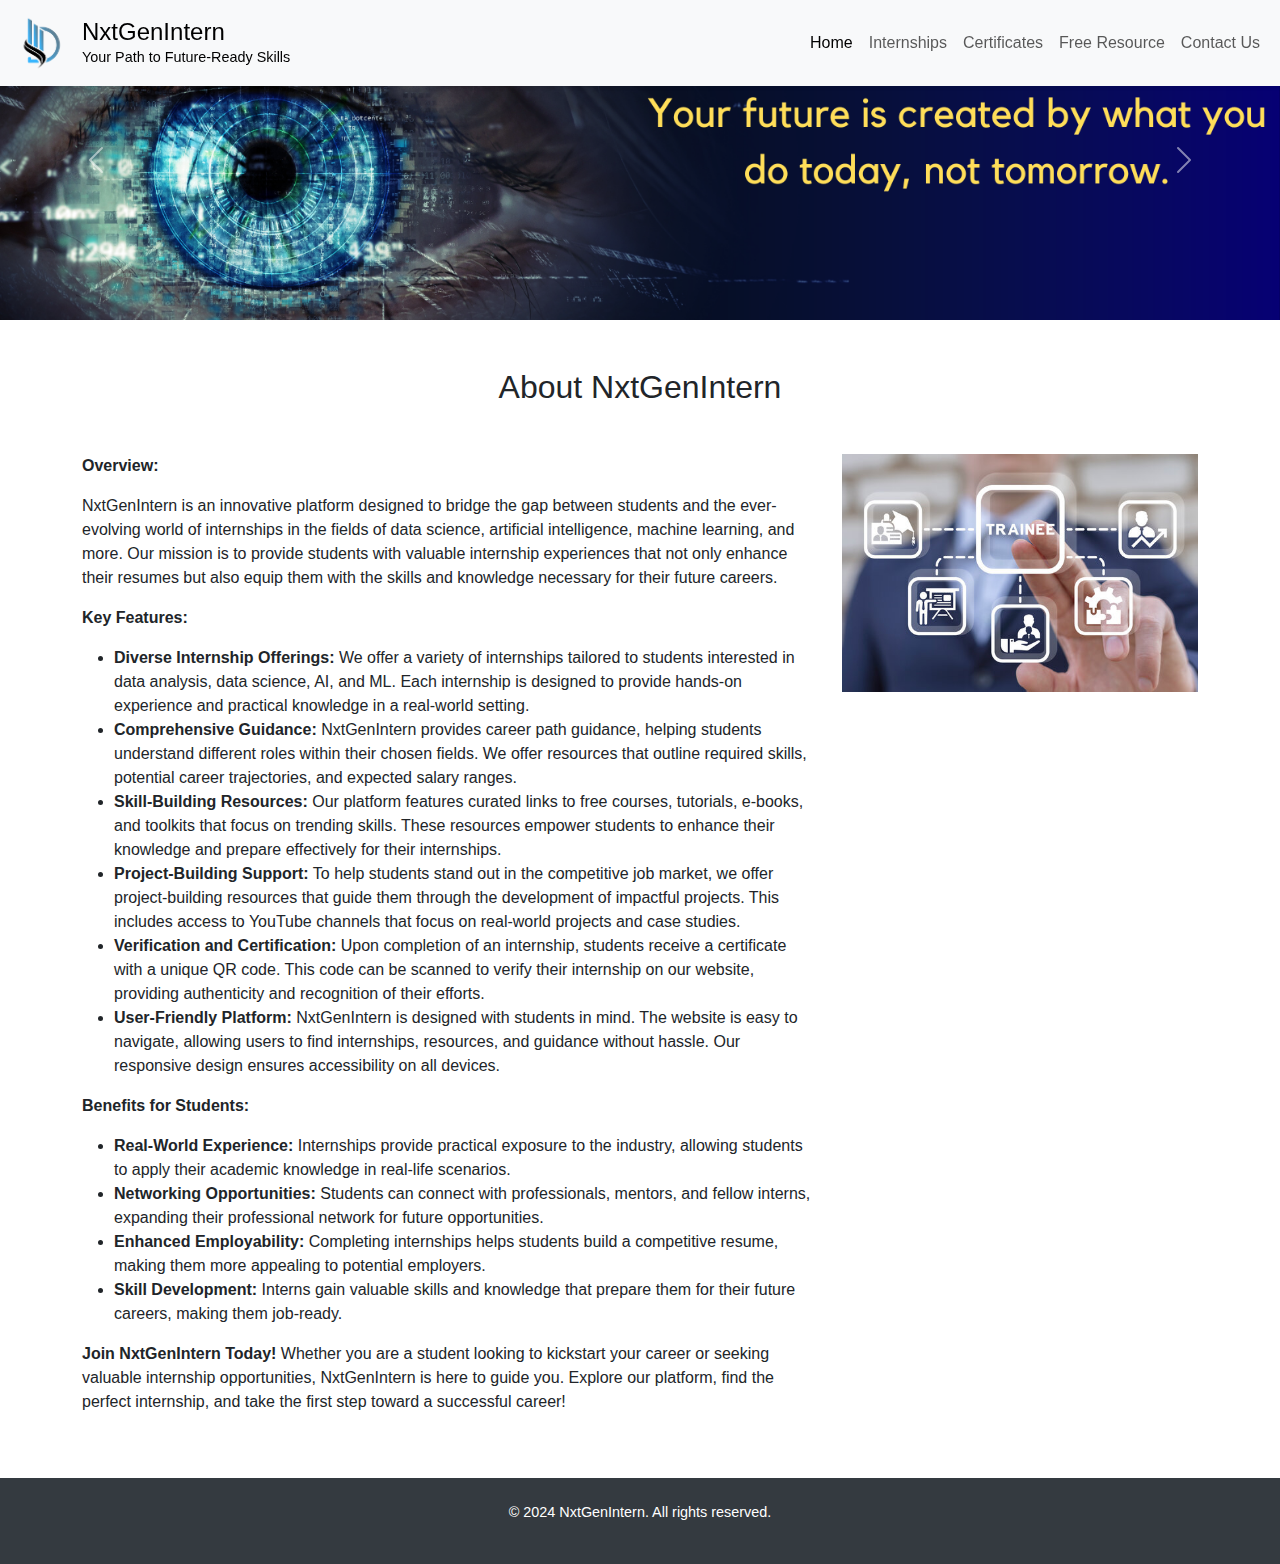
<file: index.html>
<!DOCTYPE html>
<html lang="en">
<head>
    <meta charset="UTF-8">
    <meta name="viewport" content="width=device-width, initial-scale=1.0">
    <title>NxtGenIntern</title>
    <!-- Bootstrap CDN -->
    <link href="https://cdn.jsdelivr.net/npm/bootstrap@5.3.0-alpha1/dist/css/bootstrap.min.css" rel="stylesheet">
    <link rel="stylesheet" href="styles.css">
    <script src="https://cdn.jsdelivr.net/npm/bootstrap@5.1.3/dist/js/bootstrap.bundle.min.js"></script>
</head>
<body>
    <!-- Navbar -->
    <nav class="navbar navbar-expand-lg navbar-light bg-light fixed-top shadow-sm">
        <div class="container-fluid">
            <a class="navbar-brand d-flex align-items-center" href="#">
                <img src="D-logo.png" alt="DLogo" class="logo">
                <div class="logo-text-container">
                    <h1 class="logo-text-title">NxtGenIntern</h1>
                    <p class="logo-subtext">Your Path to Future-Ready Skills</p>
                </div>
            </a>
            <button class="navbar-toggler" type="button" data-bs-toggle="collapse" data-bs-target="#navbarNav">
                <span class="navbar-toggler-icon"></span>
            </button>
            <div class="collapse navbar-collapse justify-content-end" id="navbarNav">
                <ul class="navbar-nav">
                    <li class="nav-item"><a class="nav-link active" href="#">Home</a></li>
                    <li class="nav-item"><a class="nav-link" href="internship.html">Internships</a></li>
                    <li class="nav-item"><a class="nav-link" href="certifications.html">Certificates</a></li>
                    <li class="nav-item"><a class="nav-link" href="resource.html">Free Resource</a></li>
                    <li class="nav-item"><a class="nav-link" href="contact.html">Contact Us</a></li>
                    <!-- <li class="nav-item">
                        <a class="nav-link btn btn-primary text-white px-3" href="#" data-bs-toggle="modal" data-bs-target="#loginSignupModal">Login/Signup</a>
                    </li> -->
                </ul>
            </div>
        </div>
    </nav>
    
    <!-- Modal -->
    <!-- <div class="modal fade" id="loginSignupModal" tabindex="-1" aria-labelledby="loginSignupModalLabel" aria-hidden="true">
        <div class="modal-dialog">
            <div class="modal-content">
                <div class="modal-header">
                    <h5 class="modal-title" id="loginSignupModalLabel">Login / Signup</h5>
                    <button type="button" class="btn-close" data-bs-dismiss="modal" aria-label="Close"></button>
                </div>
                <div class="modal-body"> -->
                    <!-- Login Form -->
                    <!-- <form id="loginForm">
                        <div class="mb-3">
                            <label for="loginEmail" class="form-label">Email</label>
                            <input type="email" class="form-control" id="loginEmail" required>
                        </div>
                        <div class="mb-3">
                            <label for="loginPassword" class="form-label">Password</label>
                            <input type="password" class="form-control" id="loginPassword" required>
                        </div>
                        <button type="submit" class="btn btn-primary">Login</button>
                    </form>
                    <hr>
                    <p>Don't have an account? <a href="#" data-bs-toggle="modal" data-bs-target="#signupModal" data-bs-dismiss="modal">Signup here</a>.</p>
                </div>
            </div>
        </div>
    </div> -->

    <!-- Signup Modal -->
    <!-- <div class="modal fade" id="signupModal" tabindex="-1" aria-labelledby="signupModalLabel" aria-hidden="true">
        <div class="modal-dialog">
            <div class="modal-content">
                <div class="modal-header">
                    <h5 class="modal-title" id="signupModalLabel">Signup</h5>
                    <button type="button" class="btn-close" data-bs-dismiss="modal" aria-label="Close"></button>
                </div>
                <div class="modal-body">
                    <form id="signupForm">
                        <div class="mb-3">
                            <label for="signupName" class="form-label">Name</label>
                            <input type="text" class="form-control" id="signupName" required>
                        </div>
                        <div class="mb-3">
                            <label for="signupEmail" class="form-label">Email</label>
                            <input type="email" class="form-control" id="signupEmail" required>
                        </div>
                        <div class="mb-3">
                            <label for="signupPassword" class="form-label">Password</label>
                            <input type="password" class="form-control" id="signupPassword" required>
                        </div>
                        <button type="submit" class="btn btn-primary">Signup</button>
                    </form>
                </div>
            </div>
        </div>
    </div> -->

    <!-- Hero Section with Carousel -->
    <div id="home" class="container-fluid p-0">
        <div id="internshipCarousel" class="carousel slide" data-bs-ride="carousel" data-bs-interval="3000">
            <div class="carousel-inner">
                <div class="carousel-item active">
                    <img src="Banner3.png" class="d-block w-100" alt="Internship 1">
                    <div class="carousel-caption">
                        <!-- <h5>Start Your Journey with NxtGenIntern</h5> -->
                    </div>
                </div>
                <div class="carousel-item">
                    <img src="Banner1.png" class="d-block w-100" alt="Internship 2">
                    <div class="carousel-caption">
                        <!-- <h5>Explore Our Internship Programs</h5> -->
                    </div>
                </div>
                <div class="carousel-item">
                    <img src="Banner2.png" class="d-block w-100" alt="Internship 3">
                    <div class="carousel-caption">
                        <!-- <h5>Gain Real-World Experience</h5> -->
                    </div>
                </div>
            </div>
            <button class="carousel-control-prev" type="button" data-bs-target="#internshipCarousel" data-bs-slide="prev">
                <span class="carousel-control-prev-icon"></span>
                <span class="visually-hidden">Previous</span>
            </button>
            <button class="carousel-control-next" type="button" data-bs-target="#internshipCarousel" data-bs-slide="next">
                <span class="carousel-control-next-icon"></span>
                <span class="visually-hidden">Next</span>
            </button>
        </div>
    </div>

    <section id="about-nxtgenintern" class="container my-5">
        <h2 class="text-center mb-5">About NxtGenIntern</h2>
        <div class="row">
            <div class="col-md-8">
                <p><strong>Overview:</strong></p>
                <p>NxtGenIntern is an innovative platform designed to bridge the gap between students and the ever-evolving world of internships in the fields of data science, artificial intelligence, machine learning, and more. Our mission is to provide students with valuable internship experiences that not only enhance their resumes but also equip them with the skills and knowledge necessary for their future careers.</p>
    
                <p><strong>Key Features:</strong></p>
                <ul>
                    <li><strong>Diverse Internship Offerings:</strong> We offer a variety of internships tailored to students interested in data analysis, data science, AI, and ML. Each internship is designed to provide hands-on experience and practical knowledge in a real-world setting.</li>
                    <li><strong>Comprehensive Guidance:</strong> NxtGenIntern provides career path guidance, helping students understand different roles within their chosen fields. We offer resources that outline required skills, potential career trajectories, and expected salary ranges.</li>
                    <li><strong>Skill-Building Resources:</strong> Our platform features curated links to free courses, tutorials, e-books, and toolkits that focus on trending skills. These resources empower students to enhance their knowledge and prepare effectively for their internships.</li>
                    <li><strong>Project-Building Support:</strong> To help students stand out in the competitive job market, we offer project-building resources that guide them through the development of impactful projects. This includes access to YouTube channels that focus on real-world projects and case studies.</li>
                    <li><strong>Verification and Certification:</strong> Upon completion of an internship, students receive a certificate with a unique QR code. This code can be scanned to verify their internship on our website, providing authenticity and recognition of their efforts.</li>
                    <li><strong>User-Friendly Platform:</strong> NxtGenIntern is designed with students in mind. The website is easy to navigate, allowing users to find internships, resources, and guidance without hassle. Our responsive design ensures accessibility on all devices.</li>
                </ul>
    
                <p><strong>Benefits for Students:</strong></p>
                <ul>
                    <li><strong>Real-World Experience:</strong> Internships provide practical exposure to the industry, allowing students to apply their academic knowledge in real-life scenarios.</li>
                    <li><strong>Networking Opportunities:</strong> Students can connect with professionals, mentors, and fellow interns, expanding their professional network for future opportunities.</li>
                    <li><strong>Enhanced Employability:</strong> Completing internships helps students build a competitive resume, making them more appealing to potential employers.</li>
                    <li><strong>Skill Development:</strong> Interns gain valuable skills and knowledge that prepare them for their future careers, making them job-ready.</li>
                </ul>
    
                <p><strong>Join NxtGenIntern Today!</strong> Whether you are a student looking to kickstart your career or seeking valuable internship opportunities, NxtGenIntern is here to guide you. Explore our platform, find the perfect internship, and take the first step toward a successful career!</p>
            </div>
            <div class="col-md-4">
                <img src="intern.jpg" alt="NxtGenIntern Overview" class="img-fluid">
                <!-- <video width="100%" controls>
                    <source src="path/to/your/video.mp4" type="video/mp4">
                    Your browser does not support the video tag.
                </video> -->
            </div>
        </div>
    </section>
    
    

    <!-- Contact Us Section --> 
    <!-- <section id="contact" class="bg-dark text-white py-5">
        <div class="container text-center">
            <h3>Contact Us</h3>
            <p>Phone: +91 9113256218</p>
            <p>Email: nxtgenintern@gmail.com</p>
            <div>
                 <a href="#" class="text-white me-3">Instagram</a> -->
                <!-- <a href="#" class="text-white">LinkedIn</a> -->
            <!-- </div>
        </div>
    </section> -->

    
     <!-- Footer -->
     <footer class="text-center py-4">
        <p>&copy; 2024 NxtGenIntern. All rights reserved.</p>
    </footer>
</file>
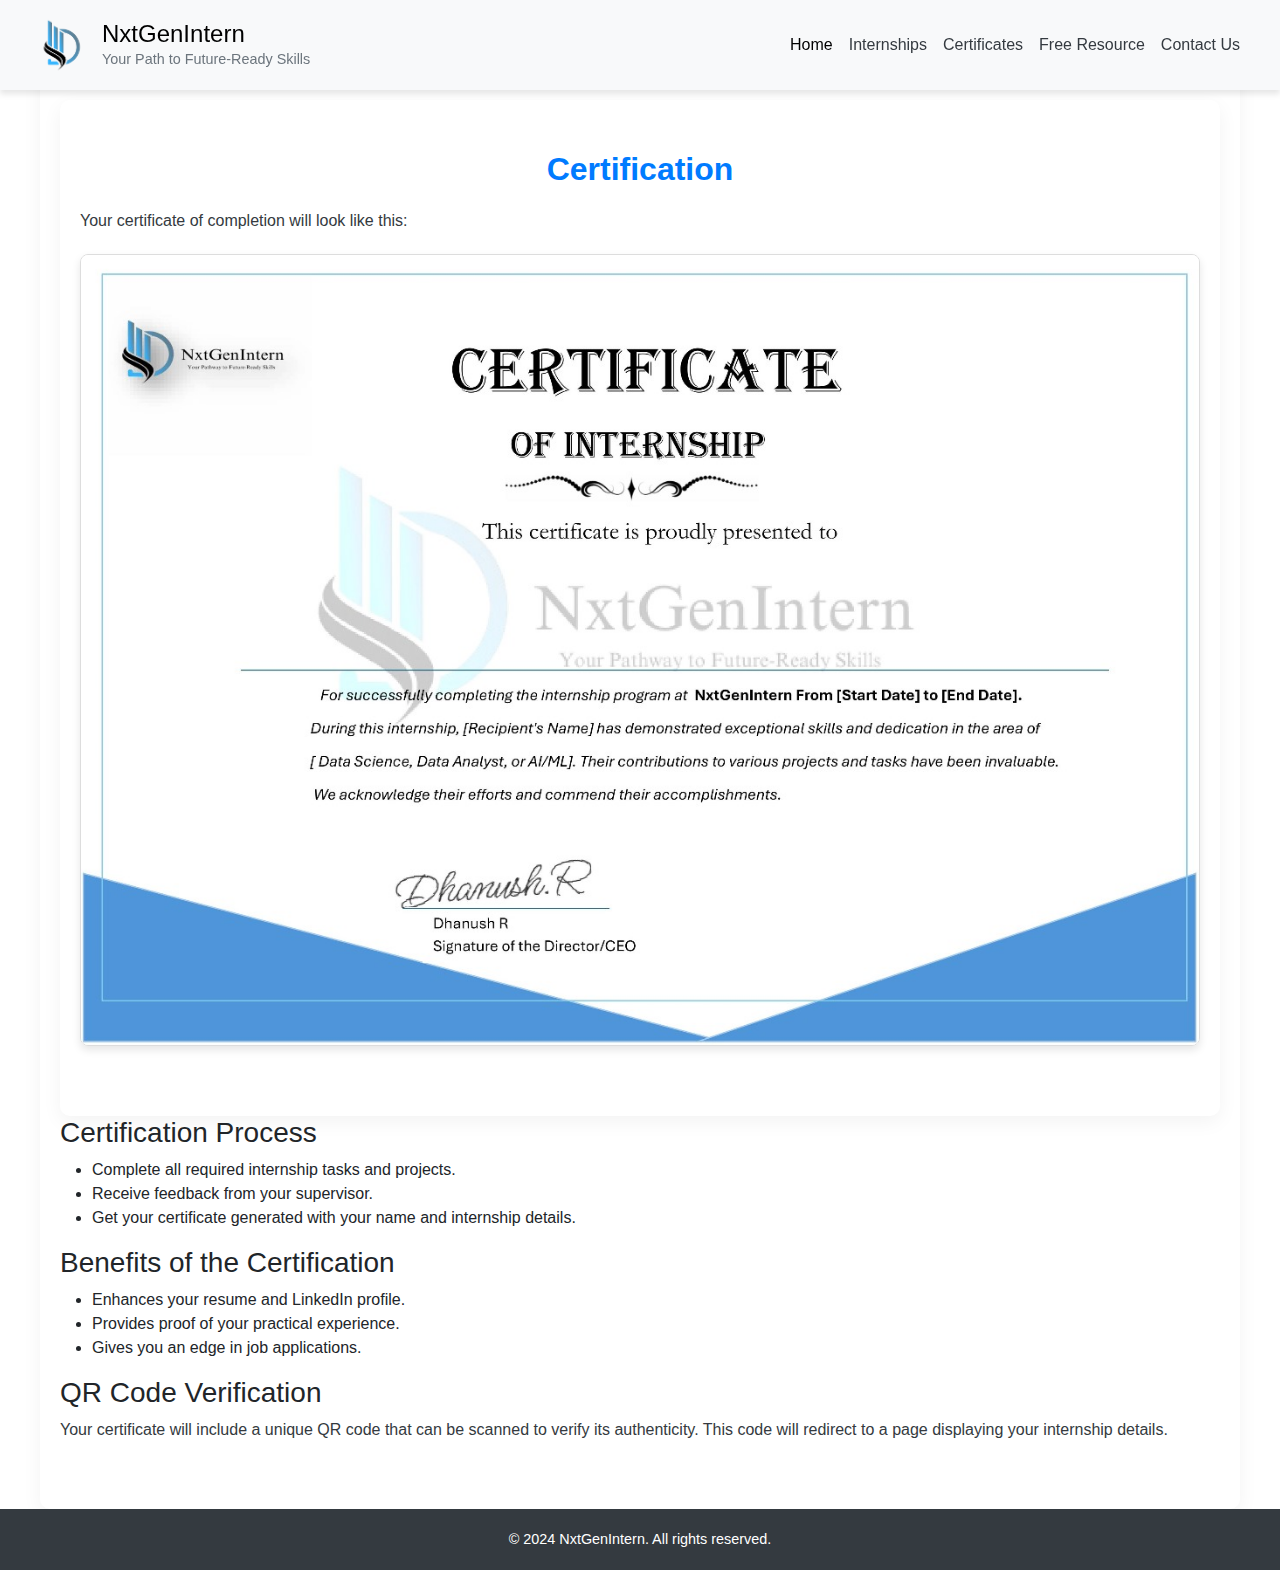
<file: certifications.html>
<!DOCTYPE html>
<html lang="en">
<head>
    <meta charset="UTF-8">
    <meta name="viewport" content="width=device-width, initial-scale=1.0">
    <title>NxtGenIntern - Certification</title>
    <link href="https://cdn.jsdelivr.net/npm/bootstrap@5.3.0-alpha1/dist/css/bootstrap.min.css" rel="stylesheet"> <!-- Bootstrap CSS -->
    <link rel="stylesheet" href="certification.css"> <!-- Link to the unified CSS file -->
</head>
<body>
    <!-- Navbar -->
  <!-- Correct HTML (Navbar and Login/Signup Button) -->
<nav class="navbar navbar-expand-lg navbar-light bg-light fixed-top">
    <div class="container-fluid">
        <a class="navbar-brand d-flex align-items-center" href="#">
            <img src="D-logo.png" alt="DLogo" class="logo">
            <div class="logo-text-container">
                <h1 class="logo-text-title">NxtGenIntern</h1>
                <p class="logo-subtext">Your Path to Future-Ready Skills</p>
            </div>
        </a>
        <button class="navbar-toggler" type="button" data-bs-toggle="collapse" data-bs-target="#navbarNav">
            <span class="navbar-toggler-icon"></span>
        </button>
        <div class="collapse navbar-collapse justify-content-end" id="navbarNav">
            <ul class="navbar-nav">
                <li class="nav-item"><a class="nav-link active" href="index.html">Home</a></li>
                <li class="nav-item"><a class="nav-link" href="internship.html">Internships</a></li>
                <li class="nav-item"><a class="nav-link" href="certifications.html">Certificates</a></li>
                <li class="nav-item"><a class="nav-link" href="resource.html">Free Resource</a></li>
                <li class="nav-item"><a class="nav-link" href="contact.html">Contact Us</a></li>
                <!-- <li class="nav-item">
                    <a class="nav-link btn btn-primary text-white px-3" href="#" data-bs-toggle="modal" data-bs-target="#loginSignupModal">Login/Signup</a>
                </li> -->
            </ul>
        </div>
    </div>
</nav>

    <!-- Modal -->
    <!-- <div class="modal fade" id="loginSignupModal" tabindex="-1" aria-labelledby="loginSignupModalLabel" aria-hidden="true">
        <div class="modal-dialog">
            <div class="modal-content">
                <div class="modal-header">
                    <h5 class="modal-title" id="loginSignupModalLabel">Login / Signup</h5>
                    <button type="button" class="btn-close" data-bs-dismiss="modal" aria-label="Close"></button>
                </div>
                <div class="modal-body"> -->
                    <!-- Login Form -->
                    <!-- <form id="loginForm">
                        <div class="mb-3">
                            <label for="loginEmail" class="form-label">Email</label>
                            <input type="email" class="form-control" id="loginEmail" required>
                        </div>
                        <div class="mb-3">
                            <label for="loginPassword" class="form-label">Password</label>
                            <input type="password" class="form-control" id="loginPassword" required>
                        </div>
                        <button type="submit" class="btn btn-primary">Login</button>
                    </form>
                    <hr>
                    <p>Don't have an account? <a href="#" data-bs-toggle="modal" data-bs-target="#signupModal" data-bs-dismiss="modal">Signup here</a>.</p>
                </div>
            </div>
        </div>
    </div> -->

    <!-- Signup Modal -->
    <!-- <div class="modal fade" id="signupModal" tabindex="-1" aria-labelledby="signupModalLabel" aria-hidden="true">
        <div class="modal-dialog">
            <div class="modal-content">
                <div class="modal-header">
                    <h5 class="modal-title" id="signupModalLabel">Signup</h5>
                    <button type="button" class="btn-close" data-bs-dismiss="modal" aria-label="Close"></button>
                </div>
                <div class="modal-body">
                    <form id="signupForm">
                        <div class="mb-3">
                            <label for="signupName" class="form-label">Name</label>
                            <input type="text" class="form-control" id="signupName" required>
                        </div>
                        <div class="mb-3">
                            <label for="signupEmail" class="form-label">Email</label>
                            <input type="email" class="form-control" id="signupEmail" required>
                        </div>
                        <div class="mb-3">
                            <label for="signupPassword" class="form-label">Password</label>
                            <input type="password" class="form-control" id="signupPassword" required>
                        </div>
                        <button type="submit" class="btn btn-primary">Signup</button>
                    </form>
                </div>
            </div>
        </div>
    </div> -->

    <!-- Certification Section -->
    <div id="certification-container">
        <section id="certification">
            <div id="certification">
                <h2>Certification</h2>
                <p>Your certificate of completion will look like this:</p>
                <img src="NxtGenInternCertificate.jpg" alt="Certification Image" class="certificate-img">
            </div>
            
            <h3>Certification Process</h3>
            <ul>
                <li>Complete all required internship tasks and projects.</li>
                <li>Receive feedback from your supervisor.</li>
                <li>Get your certificate generated with your name and internship details.</li>
            </ul>

            <h3>Benefits of the Certification</h3>
            <ul>
                <li>Enhances your resume and LinkedIn profile.</li>
                <li>Provides proof of your practical experience.</li>
                <li>Gives you an edge in job applications.</li>
            </ul>

            <h3>QR Code Verification</h3>
            <p>Your certificate will include a unique QR code that can be scanned to verify its authenticity. This code will redirect to a page displaying your internship details.</p>

            <!-- <h3>What Our Interns Say</h3>
            <blockquote>
                <p>"The certification helped me land my dream job! It showcased my skills and experience to employers."</p>
                <footer>- John Doe, Data Analyst Intern</footer>
            </blockquote> -->

            
        </section>
    </div>

    <footer>
        <div class="container">
            &copy; 2024 NxtGenIntern. All rights reserved.
        </div>
    </footer>

    <script src="https://cdn.jsdelivr.net/npm/bootstrap@5.3.0-alpha1/dist/js/bootstrap.bundle.min.js"></script> <!-- Bootstrap JS -->
</body>
</html>
</file>
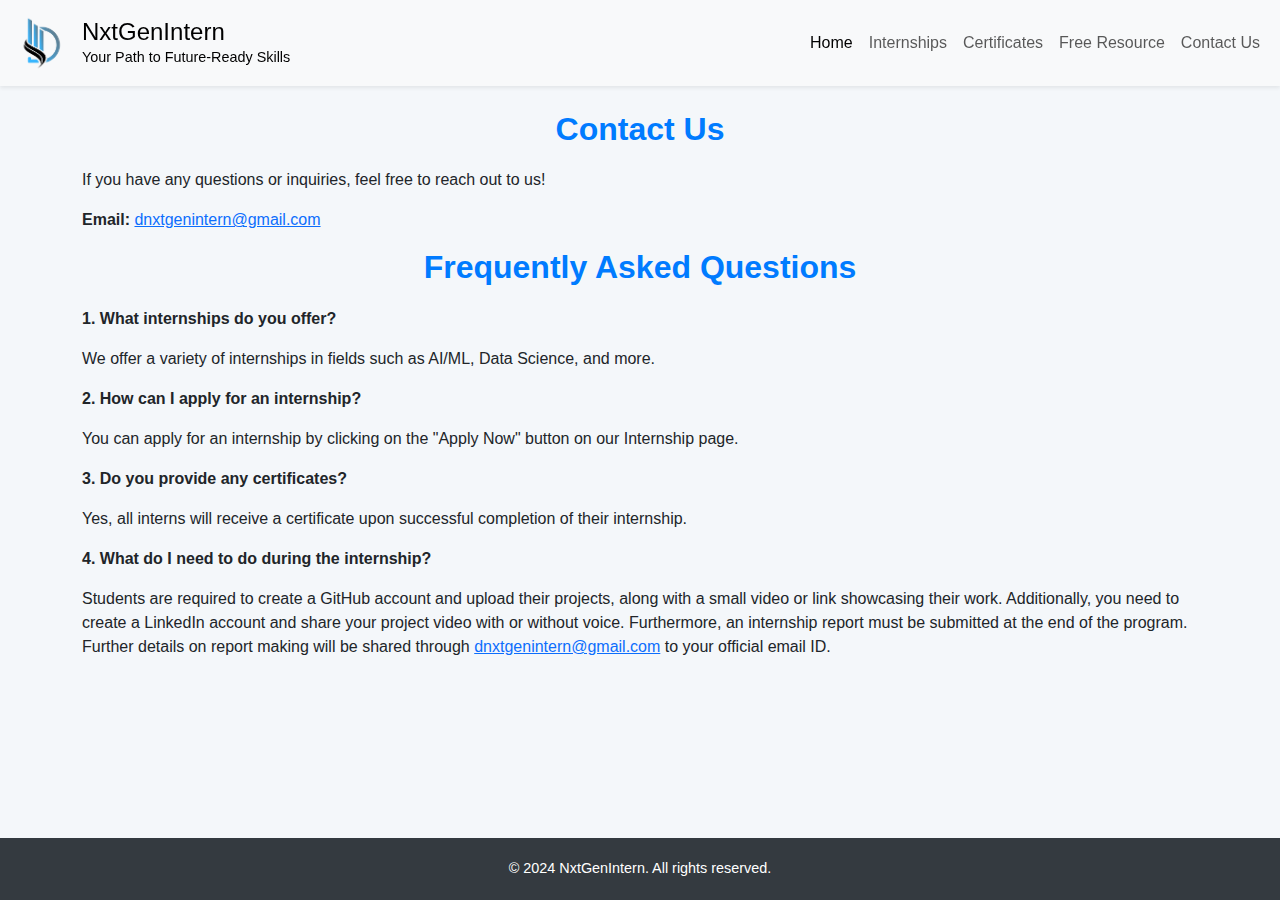
<file: contact.html>
<!DOCTYPE html>
<html lang="en">
<head>
    <meta charset="UTF-8">
    <meta name="viewport" content="width=device-width, initial-scale=1.0">
    <title>NxtGenIntern - Contact Us</title>
    
    <link href="https://cdn.jsdelivr.net/npm/bootstrap@5.3.0-alpha1/dist/css/bootstrap.min.css" rel="stylesheet">
    <link rel="stylesheet" href="contact.css"> <!-- Link to your CSS file -->
</head>
<body>
    <!-- Navbar -->
    <nav class="navbar navbar-expand-lg navbar-light bg-light fixed-top shadow-sm">
        <div class="container-fluid">
            <a class="navbar-brand d-flex align-items-center" href="#">
                <img src="D-logo.png" alt="DLogo" class="logo">
                <div class="logo-text-container">
                    <h1 class="logo-text-title">NxtGenIntern</h1>
                    <p class="logo-subtext">Your Path to Future-Ready Skills</p>
                </div>
            </a>
            <button class="navbar-toggler" type="button" data-bs-toggle="collapse" data-bs-target="#navbarNav">
                <span class="navbar-toggler-icon"></span>
            </button>
            <div class="collapse navbar-collapse justify-content-end" id="navbarNav">
                <ul class="navbar-nav">
                    <li class="nav-item"><a class="nav-link active" href="index.html">Home</a></li>
                    <li class="nav-item"><a class="nav-link" href="internship.html">Internships</a></li>
                    <li class="nav-item"><a class="nav-link" href="certifications.html">Certificates</a></li>
                    <li class="nav-item"><a class="nav-link" href="resource.html">Free Resource</a></li>
                    <li class="nav-item"><a class="nav-link" href="contact.html">Contact Us</a></li>
                </ul>
            </div>
        </div>
    </nav>

    <!-- Contact Section -->
    <div class="container" style="margin-top: 80px;">
        <h2>Contact Us</h2>
        <p>If you have any questions or inquiries, feel free to reach out to us!</p>
        <p><strong>Email:</strong> <a href="mailto:dnxtgenintern@gmail.com">dnxtgenintern@gmail.com</a></p>

        <!-- Contact Information -->
        <div class="contact-info">
            <h4>Frequently Asked Questions</h4>
          
        </div>

        <!-- Useful Information Section -->
        <div class="useful-info">
            
            <p><strong>1. What internships do you offer?</strong></p>
            <p>We offer a variety of internships in fields such as AI/ML, Data Science, and more.</p>
            
            <p><strong>2. How can I apply for an internship?</strong></p>
            <p>You can apply for an internship by clicking on the "Apply Now" button on our Internship page.</p>

            <p><strong>3. Do you provide any certificates?</strong></p>
            <p>Yes, all interns will receive a certificate upon successful completion of their internship.</p>

            <p><strong>4. What do I need to do during the internship?</strong></p>
            <p>Students are required to create a GitHub account and upload their projects, along with a small video or link showcasing their work.
                 Additionally, you need to create a LinkedIn account and share your project video with or without voice. 
                 Furthermore, an internship report must be submitted at the end of the program. 
                 Further details on report making will be shared through <a href="mailto:dnxtgenintern@gmail.com">dnxtgenintern@gmail.com</a> to your official email ID.</p>
        </div>
    </div>

    <footer>
        <div class="container">
            &copy; 2024 NxtGenIntern. All rights reserved.
        </div>
    </footer>

    <script src="https://cdn.jsdelivr.net/npm/bootstrap@5.3.0-alpha1/dist/js/bootstrap.bundle.min.js"></script>
</body>
</html>
</file>
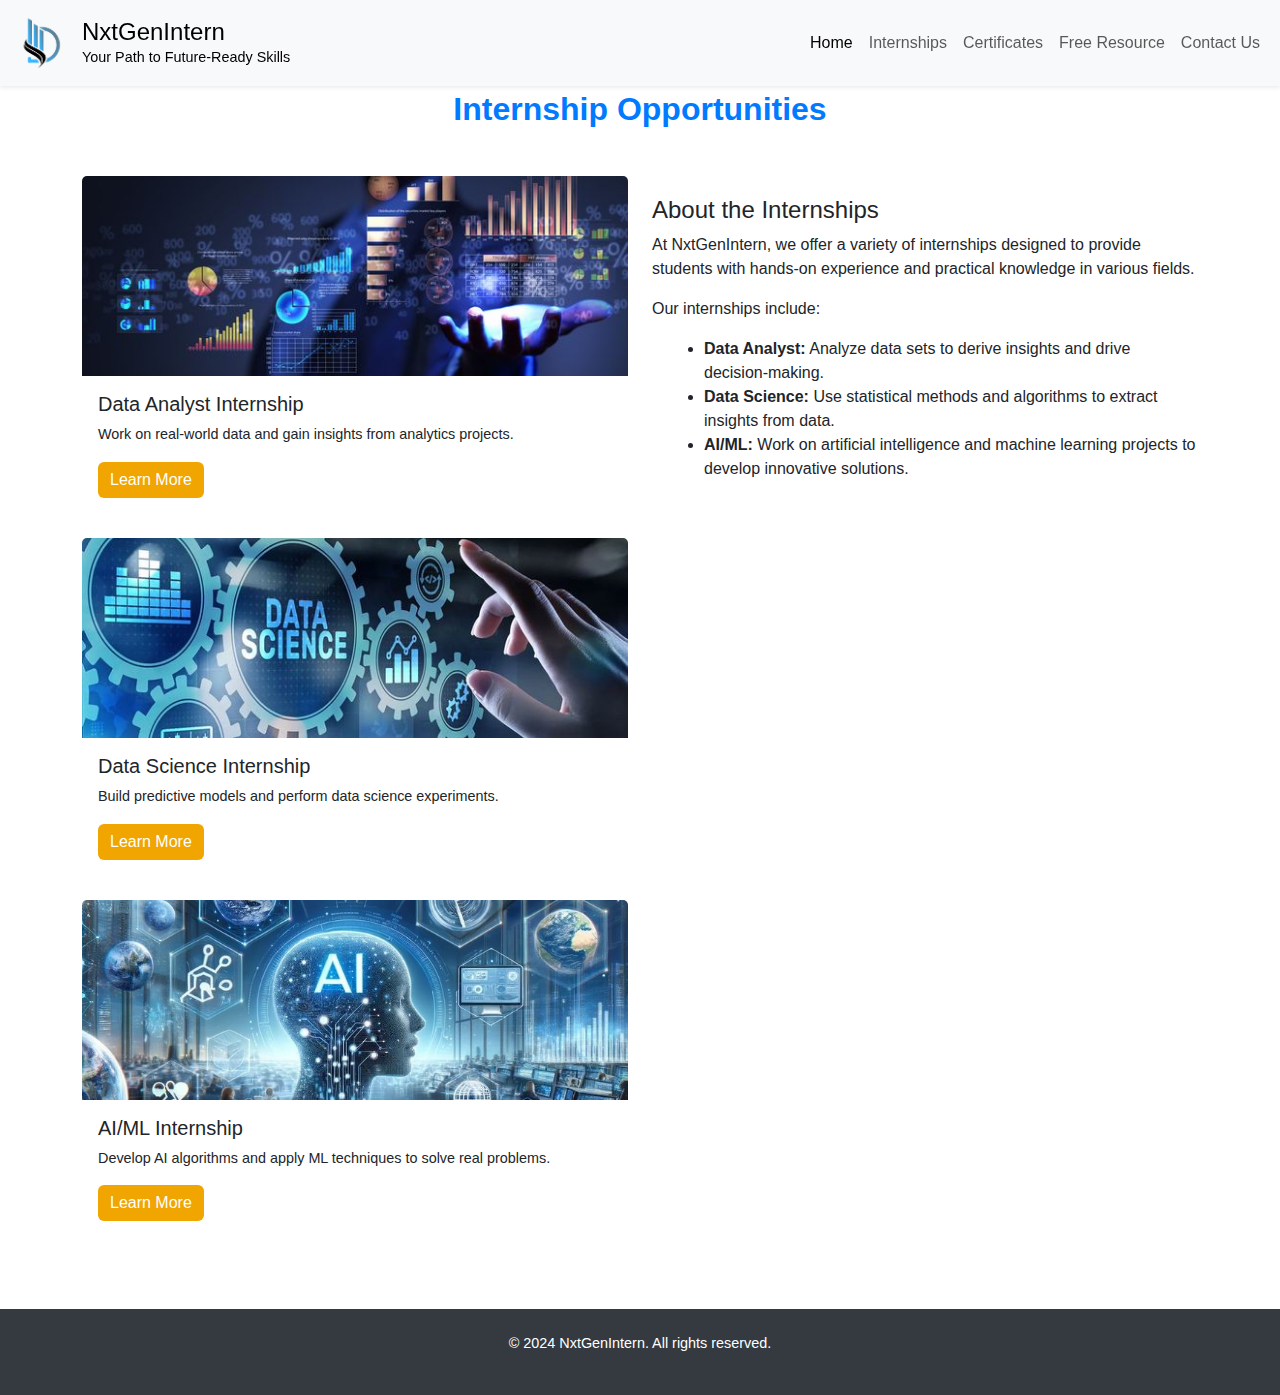
<file: internship.html>
<!DOCTYPE html>
<html lang="en">
<head>
    <meta charset="UTF-8">
    <meta name="viewport" content="width=device-width, initial-scale=1.0">
    <title>NxtGenIntern - Internships</title>
    <!-- Bootstrap CDN -->
    <link href="https://cdn.jsdelivr.net/npm/bootstrap@5.3.0-alpha1/dist/css/bootstrap.min.css" rel="stylesheet">
    <link rel="stylesheet" href="internshipstyles.css">
</head>
<body>
   <!-- Navbar -->
   <nav class="navbar navbar-expand-lg navbar-light bg-light fixed-top shadow-sm">
    <div class="container-fluid">
        <a class="navbar-brand d-flex align-items-center" href="#">
            <img src="D-logo.png" alt="DLogo" class="logo">
            <div class="logo-text-container">
                <h1 class="logo-text-title">NxtGenIntern</h1>
                <p class="logo-subtext">Your Path to Future-Ready Skills</p>
            </div>
        </a>
        <button class="navbar-toggler" type="button" data-bs-toggle="collapse" data-bs-target="#navbarNav">
            <span class="navbar-toggler-icon"></span>
        </button>
        <div class="collapse navbar-collapse justify-content-end" id="navbarNav">
            <ul class="navbar-nav">
                <li class="nav-item"><a class="nav-link active" href="index.html">Home</a></li>
                <li class="nav-item"><a class="nav-link" href="internship.html">Internships</a></li>
                <li class="nav-item"><a class="nav-link" href="certifications.html">Certificates</a></li>
                <li class="nav-item"><a class="nav-link" href="resource.html">Free Resource</a></li>
                <li class="nav-item"><a class="nav-link" href="contact.html">Contact Us</a></li>
                <!-- <li class="nav-item">
                    <a class="nav-link btn btn-primary text-white px-3" href="#" data-bs-toggle="modal" data-bs-target="#loginSignupModal">Login/Signup</a>
                </li> -->
            </ul>
        </div>
    </div>
</nav>
   <!-- Modal -->
   <!-- <div class="modal fade" id="loginSignupModal" tabindex="-1" aria-labelledby="loginSignupModalLabel" aria-hidden="true">
    <div class="modal-dialog">
        <div class="modal-content">
            <div class="modal-header">
                <h5 class="modal-title" id="loginSignupModalLabel">Login / Signup</h5>
                <button type="button" class="btn-close" data-bs-dismiss="modal" aria-label="Close"></button>
            </div>
            <div class="modal-body"> -->
                <!-- Login Form -->
                <!-- <form id="loginForm">
                    <div class="mb-3">
                        <label for="loginEmail" class="form-label">Email</label>
                        <input type="email" class="form-control" id="loginEmail" required>
                    </div>
                    <div class="mb-3">
                        <label for="loginPassword" class="form-label">Password</label>
                        <input type="password" class="form-control" id="loginPassword" required>
                    </div>
                    <button type="submit" class="btn btn-primary">Login</button>
                </form>
                <hr>
                <p>Don't have an account? <a href="#" data-bs-toggle="modal" data-bs-target="#signupModal" data-bs-dismiss="modal">Signup here</a>.</p>
            </div>
        </div>
    </div>
</div> -->

<!-- Signup Modal -->
<!-- <div class="modal fade" id="signupModal" tabindex="-1" aria-labelledby="signupModalLabel" aria-hidden="true">
    <div class="modal-dialog">
        <div class="modal-content">
            <div class="modal-header">
                <h5 class="modal-title" id="signupModalLabel">Signup</h5>
                <button type="button" class="btn-close" data-bs-dismiss="modal" aria-label="Close"></button>
            </div>
            <div class="modal-body">
                <form id="signupForm">
                    <div class="mb-3">
                        <label for="signupName" class="form-label">Name</label>
                        <input type="text" class="form-control" id="signupName" required>
                    </div>
                    <div class="mb-3">
                        <label for="signupEmail" class="form-label">Email</label>
                        <input type="email" class="form-control" id="signupEmail" required>
                    </div>
                    <div class="mb-3">
                        <label for="signupPassword" class="form-label">Password</label>
                        <input type="password" class="form-control" id="signupPassword" required>
                    </div>
                    <button type="submit" class="btn btn-primary">Signup</button>
                </form>
            </div>
        </div>
    </div>
</div> -->

    <!-- Internships Section -->
    <section class="container my-5" style="margin-top: 90px;">
        <h2 class="text-center mb-5">Internship Opportunities</h2>
        <div class="row">
            <div class="col-md-6">
                <div class="card mb-4">
                    <img src="da.jpg" class="card-img-top" alt="Data Analyst Internship">
                    <div class="card-body">
                        <h5 class="card-title">Data Analyst Internship</h5>
                        <p class="card-text">Work on real-world data and gain insights from analytics projects.</p>
                        <a href="internship_details.html#DataAnalyst" class="btn btn-primary">Learn More</a>
                    </div>
                </div>
                <div class="card mb-4">
                    <img src="datasci.jpg" class="card-img-top" alt="Data Science Internship">
                    <div class="card-body">
                        <h5 class="card-title">Data Science Internship</h5>
                        <p class="card-text">Build predictive models and perform data science experiments.</p>
                        <a href="internship_details.html#DataScience" class="btn btn-primary">Learn More</a>
                    </div>
                </div>
                <div class="card mb-4">
                    <img src="ai2.jpg" class="card-img-top" alt="AI/ML Internship">
                    <div class="card-body">
                        <h5 class="card-title">AI/ML Internship</h5>
                        <p class="card-text">Develop AI algorithms and apply ML techniques to solve real problems.</p>
                        <a href="internship_details.html#AI-ML" class="btn btn-primary">Learn More</a>
                    </div>
                </div>
            </div>

            <div class="col-md-6">
                <h4>About the Internships</h4>
                <p>At NxtGenIntern, we offer a variety of internships designed to provide students with hands-on experience and practical knowledge in various fields.</p>
                <p>Our internships include:</p>
                <ul>
                    <li><strong>Data Analyst:</strong> Analyze data sets to derive insights and drive decision-making.</li>
                    <li><strong>Data Science:</strong> Use statistical methods and algorithms to extract insights from data.</li>
                    <li><strong>AI/ML:</strong> Work on artificial intelligence and machine learning projects to develop innovative solutions.</li>
                </ul>
            </div>
        </div>
    </section>

    <!-- Footer -->
    <footer class="text-center py-4">
        <p>&copy; 2024 NxtGenIntern. All rights reserved.</p>
    </footer>

    <!-- Bootstrap JS -->
    <script src="https://cdn.jsdelivr.net/npm/bootstrap@5.3.0-alpha1/dist/js/bootstrap.bundle.min.js"></script>
</body>
</html>
</file>
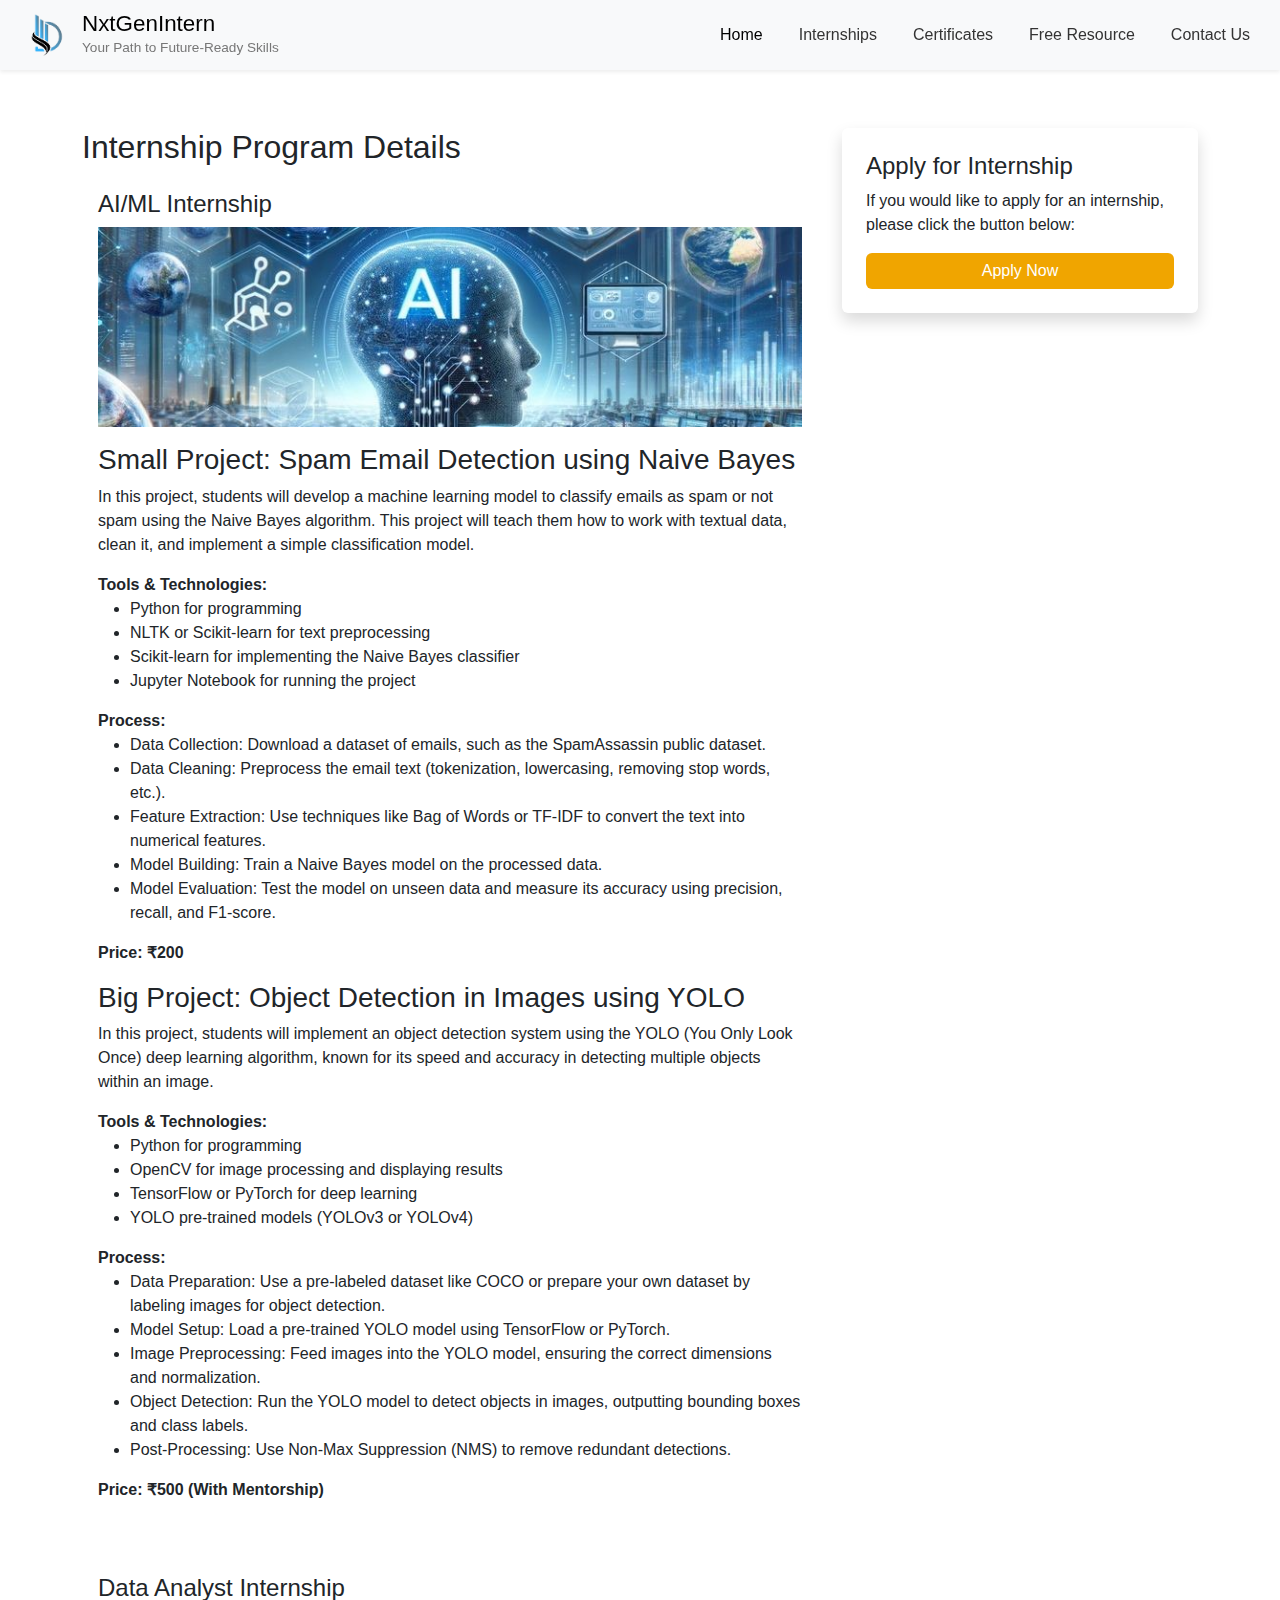
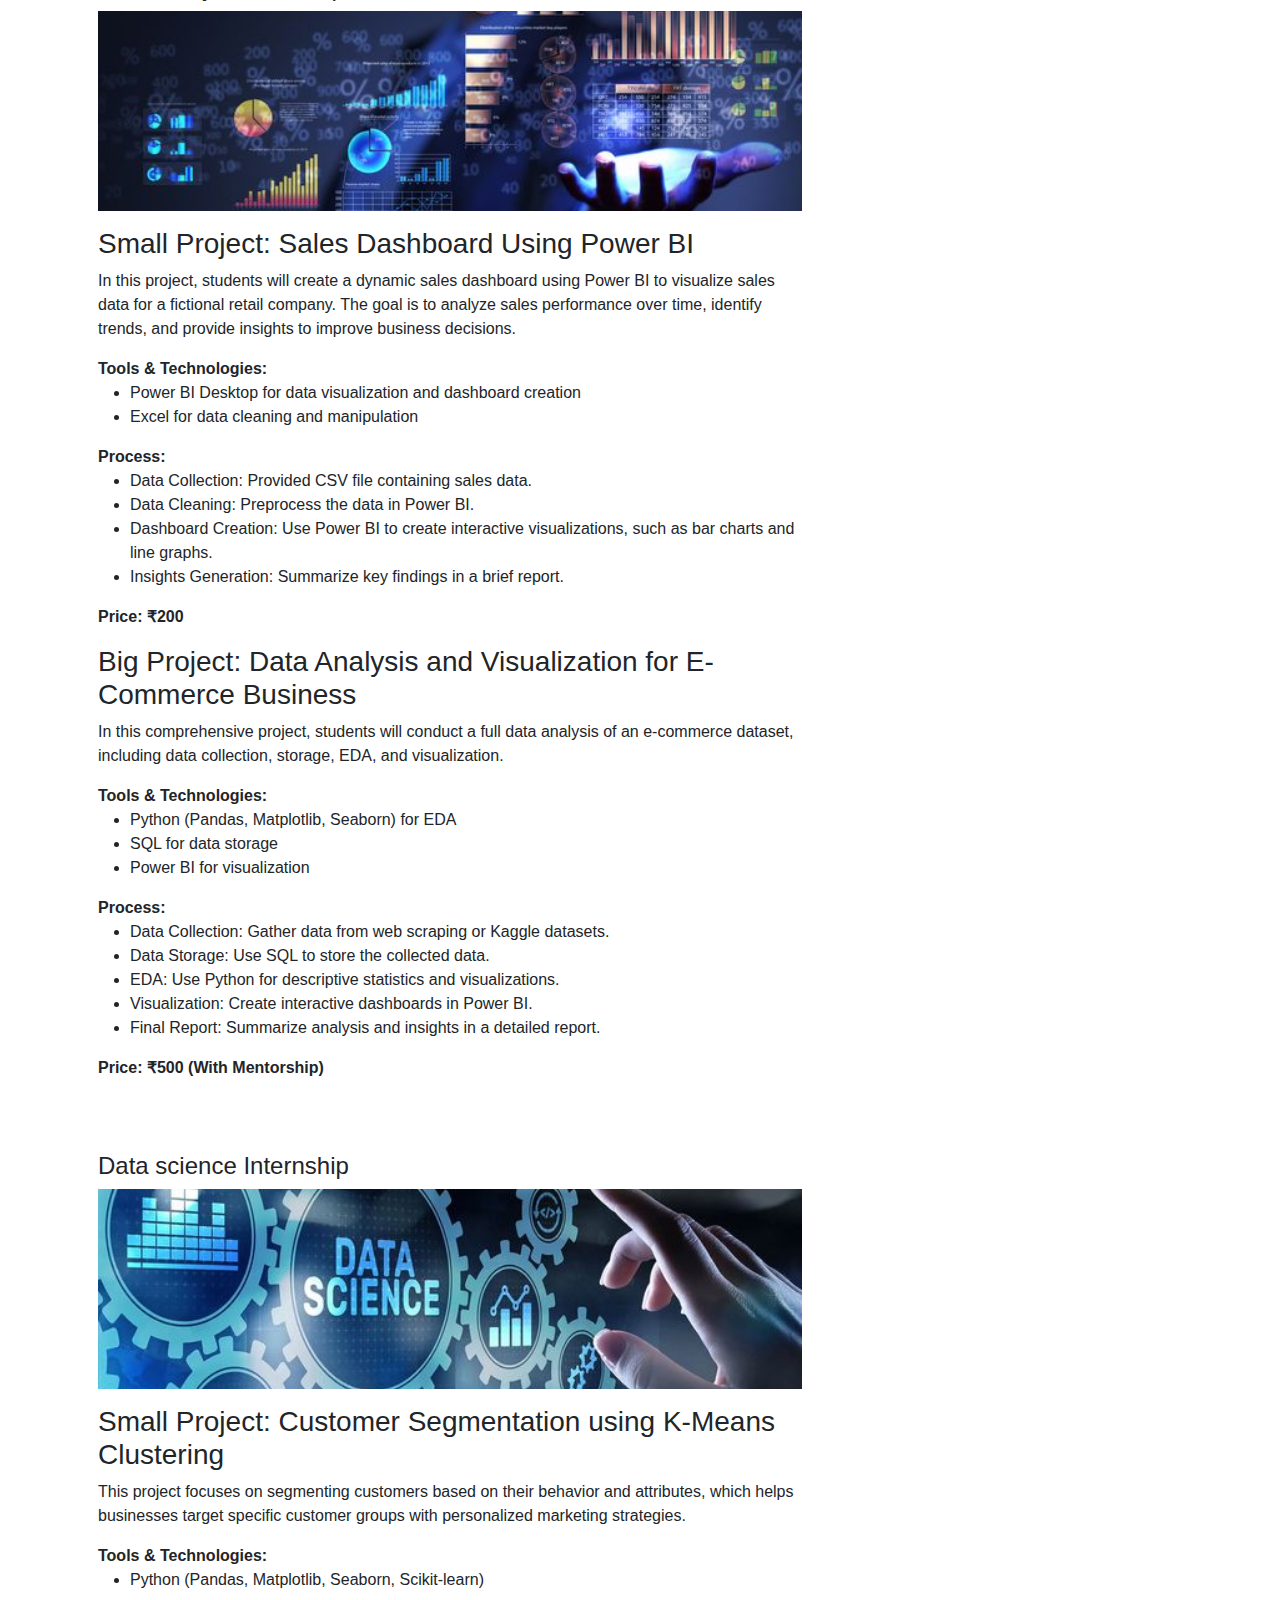
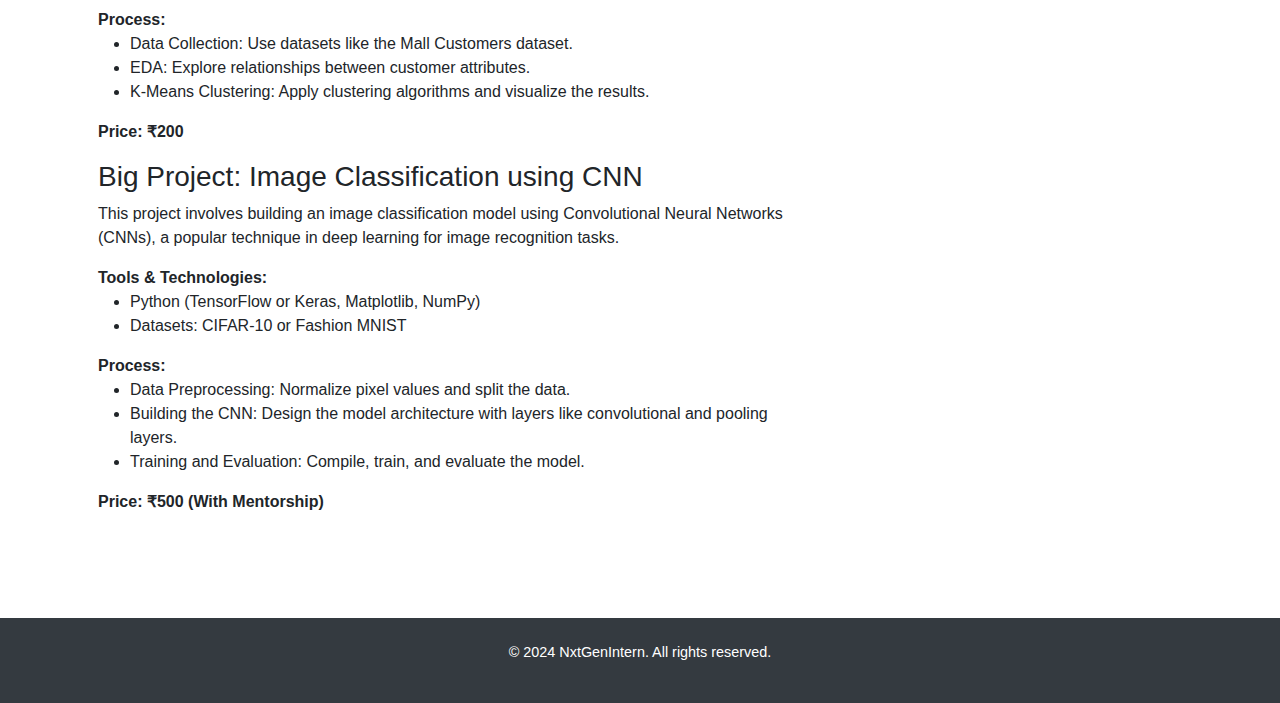
<file: internship_details.html>
<!DOCTYPE html>
<html lang="en">
<head>
    <meta charset="UTF-8">
    <meta name="viewport" content="width=device-width, initial-scale=1.0">
    <title>Internship Details - NxtGenIntern</title>
    <link href="https://cdn.jsdelivr.net/npm/bootstrap@5.3.0-alpha1/dist/css/bootstrap.min.css" rel="stylesheet">
    <link rel="stylesheet" href="internship_detailstyle.css">
</head>
<body>

    <!-- Navbar -->
    <nav class="navbar navbar-expand-lg navbar-light bg-light fixed-top shadow-sm">
        <div class="container-fluid">
            <a class="navbar-brand d-flex align-items-center" href="#">
                <img src="D-logo.png" alt="DLogo" class="logo">
                <div class="logo-text-container">
                    <h1 class="logo-text-title">NxtGenIntern</h1>
                    <p class="logo-subtext">Your Path to Future-Ready Skills</p>
                </div>
            </a>
            <button class="navbar-toggler" type="button" data-bs-toggle="collapse" data-bs-target="#navbarNav">
                <span class="navbar-toggler-icon"></span>
            </button>
            <div class="collapse navbar-collapse justify-content-end" id="navbarNav">
                <ul class="navbar-nav">
                    <li class="nav-item"><a class="nav-link active" href="index.html">Home</a></li>
                    <li class="nav-item"><a class="nav-link" href="internship.html">Internships</a></li>
                    <li class="nav-item"><a class="nav-link" href="certifications.html">Certificates</a></li>
                    <li class="nav-item"><a class="nav-link" href="resource.html">Free Resource</a></li>
                    <li class="nav-item"><a class="nav-link" href="contact.html">Contact Us</a></li>
                    <!-- <li class="nav-item">
                        <a class="nav-link btn btn-primary text-white px-3" href="#" data-bs-toggle="modal" data-bs-target="#loginSignupModal">Login/Signup</a>
                    </li> -->
                </ul>
            </div>
        </div>
    </nav>
   <!-- Modal -->
   <!-- <div class="modal fade" id="loginSignupModal" tabindex="-1" aria-labelledby="loginSignupModalLabel" aria-hidden="true">
    <div class="modal-dialog">
        <div class="modal-content">
            <div class="modal-header">
                <h5 class="modal-title" id="loginSignupModalLabel">Login / Signup</h5>
                <button type="button" class="btn-close" data-bs-dismiss="modal" aria-label="Close"></button>
            </div>
            <div class="modal-body"> -->
                <!-- Login Form -->
                <!-- <form id="loginForm">
                    <div class="mb-3">
                        <label for="loginEmail" class="form-label">Email</label>
                        <input type="email" class="form-control" id="loginEmail" required>
                    </div>
                    <div class="mb-3">
                        <label for="loginPassword" class="form-label">Password</label>
                        <input type="password" class="form-control" id="loginPassword" required>
                    </div>
                    <button type="submit" class="btn btn-primary">Login</button>
                </form>
                <hr>
                <p>Don't have an account? <a href="#" data-bs-toggle="modal" data-bs-target="#signupModal" data-bs-dismiss="modal">Signup here</a>.</p>
            </div>
        </div>
    </div>
</div> -->

<!-- Signup Modal -->
<!-- <div class="modal fade" id="signupModal" tabindex="-1" aria-labelledby="signupModalLabel" aria-hidden="true">
    <div class="modal-dialog">
        <div class="modal-content">
            <div class="modal-header">
                <h5 class="modal-title" id="signupModalLabel">Signup</h5>
                <button type="button" class="btn-close" data-bs-dismiss="modal" aria-label="Close"></button>
            </div>
            <div class="modal-body">
                <form id="signupForm">
                    <div class="mb-3">
                        <label for="signupName" class="form-label">Name</label>
                        <input type="text" class="form-control" id="signupName" required>
                    </div>
                    <div class="mb-3">
                        <label for="signupEmail" class="form-label">Email</label>
                        <input type="email" class="form-control" id="signupEmail" required>
                    </div>
                    <div class="mb-3">
                        <label for="signupPassword" class="form-label">Password</label>
                        <input type="password" class="form-control" id="signupPassword" required>
                    </div>
                    <button type="submit" class="btn btn-primary">Signup</button>
                </form>
            </div>
        </div>
    </div>
</div> -->
    <!-- Internship Details Section -->
    <div class="container my-5">
        <div class="row">
            <!-- Left Section -->
            <div class="col-md-8">
                <h2>Internship Program Details</h2>
                <div id="AI-ML">
                    <div class="card mb-4">
                        <div class="card-body">
                            <h4>AI/ML Internship</h4>
                            <img src="ai2.jpg" class="img-fluid mb-3" alt="AI/ML Internship Image">
                            <h3>Small Project: Spam Email Detection using Naive Bayes</h3>
                            <p>In this project, students will develop a machine learning model to classify emails as spam or not spam using the Naive Bayes algorithm. This project will teach them how to work with textual data, clean it, and implement a simple classification model.</p>
                            <strong>Tools & Technologies:</strong>
                            <ul>
                              <li>Python for programming</li>
                              <li>NLTK or Scikit-learn for text preprocessing</li>
                              <li>Scikit-learn for implementing the Naive Bayes classifier</li>
                              <li>Jupyter Notebook for running the project</li>
                            </ul>
                            <strong>Process:</strong>
                            <ul>
                              <li>Data Collection: Download a dataset of emails, such as the SpamAssassin public dataset.</li>
                              <li>Data Cleaning: Preprocess the email text (tokenization, lowercasing, removing stop words, etc.).</li>
                              <li>Feature Extraction: Use techniques like Bag of Words or TF-IDF to convert the text into numerical features.</li>
                              <li>Model Building: Train a Naive Bayes model on the processed data.</li>
                              <li>Model Evaluation: Test the model on unseen data and measure its accuracy using precision, recall, and F1-score.</li>
                            </ul>
                            <p><strong>Price: ₹200</strong></p>
                        
                            <h3>Big Project: Object Detection in Images using YOLO</h3>
                            <p>In this project, students will implement an object detection system using the YOLO (You Only Look Once) deep learning algorithm, known for its speed and accuracy in detecting multiple objects within an image.</p>
                            <strong>Tools & Technologies:</strong>
                            <ul>
                              <li>Python for programming</li>
                              <li>OpenCV for image processing and displaying results</li>
                              <li>TensorFlow or PyTorch for deep learning</li>
                              <li>YOLO pre-trained models (YOLOv3 or YOLOv4)</li>
                            </ul>
                            <strong>Process:</strong>
                            <ul>
                              <li>Data Preparation: Use a pre-labeled dataset like COCO or prepare your own dataset by labeling images for object detection.</li>
                              <li>Model Setup: Load a pre-trained YOLO model using TensorFlow or PyTorch.</li>
                              <li>Image Preprocessing: Feed images into the YOLO model, ensuring the correct dimensions and normalization.</li>
                              <li>Object Detection: Run the YOLO model to detect objects in images, outputting bounding boxes and class labels.</li>
                              <li>Post-Processing: Use Non-Max Suppression (NMS) to remove redundant detections.</li>
                            </ul>
                            <p><strong>Price: ₹500 (With Mentorship)</strong></p>
                        </div>
                    </div>
                </div>
                <!-- Repeat for other internships -->
                <div id="DataAnalyst">
                    <div class="card mb-4">
                        <div class="card-body">
                            <h4>Data Analyst Internship</h4>
                            <img src="da.jpg" class="img-fluid mb-3" alt="Data Analyst Internship Image">
                            <h3>Small Project: Sales Dashboard Using Power BI</h3>
                            <p>In this project, students will create a dynamic sales dashboard using Power BI to visualize sales data for a fictional retail company. The goal is to analyze sales performance over time, identify trends, and provide insights to improve business decisions.</p>
                            <strong>Tools & Technologies:</strong>
                            <ul>
                              <li>Power BI Desktop for data visualization and dashboard creation</li>
                              <li>Excel for data cleaning and manipulation</li>
                            </ul>
                            <strong>Process:</strong>
                            <ul>
                              <li>Data Collection: Provided CSV file containing sales data.</li>
                              <li>Data Cleaning: Preprocess the data in Power BI.</li>
                              <li>Dashboard Creation: Use Power BI to create interactive visualizations, such as bar charts and line graphs.</li>
                              <li>Insights Generation: Summarize key findings in a brief report.</li>
                            </ul>
                            <p><strong>Price: ₹200</strong></p>
                        
                            <h3>Big Project: Data Analysis and Visualization for E-Commerce Business</h3>
                            <p>In this comprehensive project, students will conduct a full data analysis of an e-commerce dataset, including data collection, storage, EDA, and visualization.</p>
                            <strong>Tools & Technologies:</strong>
                            <ul>
                              <li>Python (Pandas, Matplotlib, Seaborn) for EDA</li>
                              <li>SQL for data storage</li>
                              <li>Power BI for visualization</li>
                            </ul>
                            <strong>Process:</strong>
                            <ul>
                              <li>Data Collection: Gather data from web scraping or Kaggle datasets.</li>
                              <li>Data Storage: Use SQL to store the collected data.</li>
                              <li>EDA: Use Python for descriptive statistics and visualizations.</li>
                              <li>Visualization: Create interactive dashboards in Power BI.</li>
                              <li>Final Report: Summarize analysis and insights in a detailed report.</li>
                            </ul>
                            <p><strong>Price: ₹500 (With Mentorship)</strong></p>
                        </div>
                    </div>
                </div>
               <div id="DataScience">
                <div class="card mb-4">
                    <div class="card-body">
                        <h4>Data science Internship</h4>
                        <img src="datasci.jpg" class="img-fluid mb-3" alt="Data Analyst Internship Image">
                        <h3>Small Project: Customer Segmentation using K-Means Clustering</h3>
    <p>This project focuses on segmenting customers based on their behavior and attributes, which helps businesses target specific customer groups with personalized marketing strategies.</p>
    <strong>Tools & Technologies:</strong>
    <ul>
      <li>Python (Pandas, Matplotlib, Seaborn, Scikit-learn)</li>
    </ul>
    <strong>Process:</strong>
    <ul>
      <li>Data Collection: Use datasets like the Mall Customers dataset.</li>
      <li>EDA: Explore relationships between customer attributes.</li>
      <li>K-Means Clustering: Apply clustering algorithms and visualize the results.</li>
    </ul>
    <p><strong>Price: ₹200</strong></p>

    <h3>Big Project: Image Classification using CNN</h3>
    <p>This project involves building an image classification model using Convolutional Neural Networks (CNNs), a popular technique in deep learning for image recognition tasks.</p>
    <strong>Tools & Technologies:</strong>
    <ul>
      <li>Python (TensorFlow or Keras, Matplotlib, NumPy)</li>
      <li>Datasets: CIFAR-10 or Fashion MNIST</li>
    </ul>
    <strong>Process:</strong>
    <ul>
      <li>Data Preprocessing: Normalize pixel values and split the data.</li>
      <li>Building the CNN: Design the model architecture with layers like convolutional and pooling layers.</li>
      <li>Training and Evaluation: Compile, train, and evaluate the model.</li>
    </ul>
    <p><strong>Price: ₹500 (With Mentorship)</strong></p>
                    </div>
                </div>
               </div>
            </div>

            <!-- Right Section (Form) -->
            <div class="col-md-4">
                <div class="card shadow p-4">
                    <h4>Apply for Internship</h4>
                    
                    <div>
                        
                        <p>If you would like to apply for an internship, please click the button below:</p>
                        <a href="https://docs.google.com/forms/d/e/1FAIpQLSfWTfRhtaL_nqGp1vbc7ZM3kGpBT_Epm-F5FH_oUeRCDqYhCA/viewform?usp=sf_link" class="btn btn-primary w-100" target="_blank">Apply Now</a>
                    </div>
                </div>
            </div>
        </div>
    </div>
    <footer class="text-center py-4">
        <p>&copy; 2024 NxtGenIntern. All rights reserved.</p>
    </footer>
    <script src="https://cdn.jsdelivr.net/npm/bootstrap@5.3.0-alpha1/dist/js/bootstrap.bundle.min.js"></script>
</body>
</html>
</file>
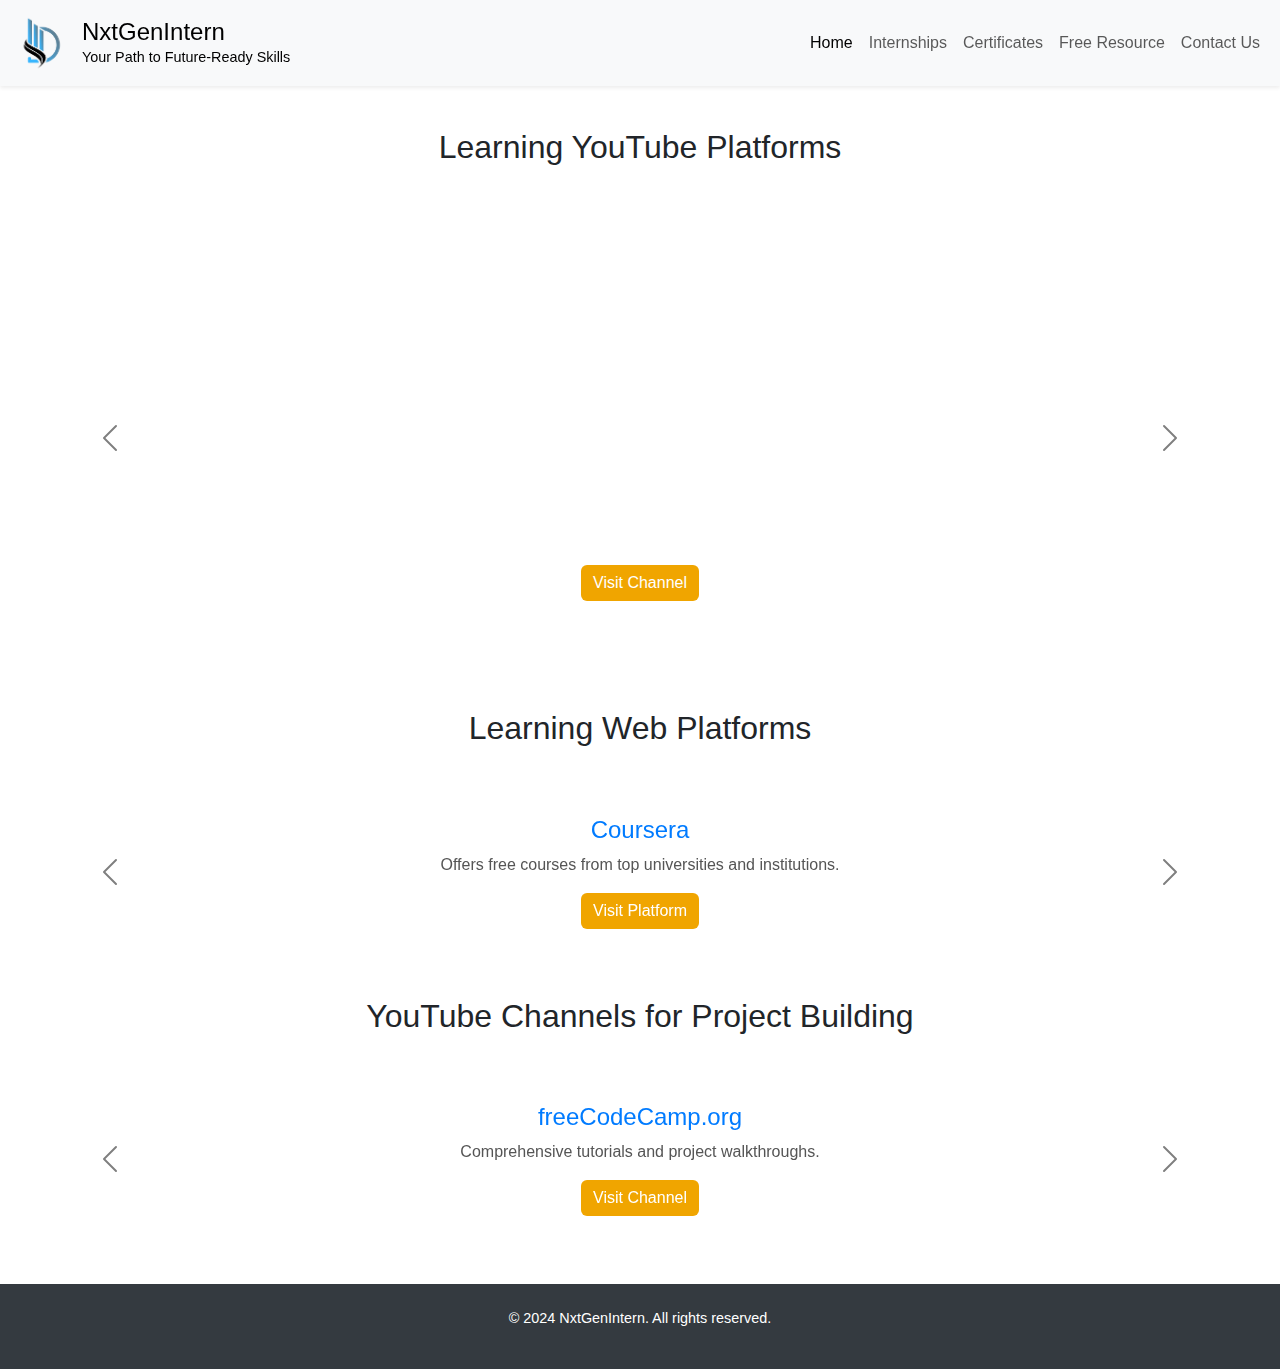
<file: resource.html>
<!DOCTYPE html>
<html lang="en">
<head>
    <meta charset="UTF-8">
    <meta name="viewport" content="width=device-width, initial-scale=1.0">
    <title>NxtGenIntern - Resource Hub</title>
    <!-- Bootstrap CDN -->
    <link href="https://cdn.jsdelivr.net/npm/bootstrap@5.3.0-alpha1/dist/css/bootstrap.min.css" rel="stylesheet">
    <link rel="stylesheet" href="resource.css">
    <script src="https://cdn.jsdelivr.net/npm/bootstrap@5.3.0-alpha1/dist/js/bootstrap.bundle.min.js"></script>
    
</head>
<body>
    <!-- Navbar -->
    <nav class="navbar navbar-expand-lg navbar-light bg-light fixed-top shadow-sm">
        <div class="container-fluid">
            <a class="navbar-brand d-flex align-items-center" href="#">
                <img src="D-logo.png" alt="DLogo" class="logo">
                <div class="logo-text-container">
                    <h1 class="logo-text-title">NxtGenIntern</h1>
                    <p class="logo-subtext">Your Path to Future-Ready Skills</p>
                </div>
            </a>
            <button class="navbar-toggler" type="button" data-bs-toggle="collapse" data-bs-target="#navbarNav">
                <span class="navbar-toggler-icon"></span>
            </button>
            <div class="collapse navbar-collapse justify-content-end" id="navbarNav">
                <ul class="navbar-nav">
                    <li class="nav-item"><a class="nav-link active" href="index.html">Home</a></li>
                    <li class="nav-item"><a class="nav-link" href="internship.html">Internships</a></li>
                    <li class="nav-item"><a class="nav-link" href="certifications.html">Certificates</a></li>
                    <li class="nav-item"><a class="nav-link" href="resource.html">Free Resource</a></li>
                    <li class="nav-item"><a class="nav-link" href="contact.html">Contact Us</a></li>
                    <!-- <li class="nav-item">
                        <a class="nav-link btn btn-primary text-white px-3" href="#" data-bs-toggle="modal" data-bs-target="#loginSignupModal">Login/Signup</a>
                    </li> -->
                </ul>
            </div>
        </div>
    </nav>

    <!-- Modal -->
    <!-- <div class="modal fade" id="loginSignupModal" tabindex="-1" aria-labelledby="loginSignupModalLabel" aria-hidden="true">
        <div class="modal-dialog">
            <div class="modal-content">
                <div class="modal-header">
                    <h5 class="modal-title" id="loginSignupModalLabel">Login / Signup</h5>
                    <button type="button" class="btn-close" data-bs-dismiss="modal" aria-label="Close"></button>
                </div>
                <div class="modal-body"> -->
                    <!-- Login Form -->
                    <!-- <form id="loginForm">
                        <div class="mb-3">
                            <label for="loginEmail" class="form-label">Email</label>
                            <input type="email" class="form-control" id="loginEmail" required>
                        </div>
                        <div class="mb-3">
                            <label for="loginPassword" class="form-label">Password</label>
                            <input type="password" class="form-control" id="loginPassword" required>
                        </div>
                        <button type="submit" class="btn btn-primary">Login</button>
                    </form>
                    <hr>
                    <p>Don't have an account? <a href="#" data-bs-toggle="modal" data-bs-target="#signupModal" data-bs-dismiss="modal">Signup here</a>.</p>
                </div>
            </div>
        </div>
    </div> -->

    <!-- Signup Modal -->
    <!-- <div class="modal fade" id="signupModal" tabindex="-1" aria-labelledby="signupModalLabel" aria-hidden="true">
        <div class="modal-dialog">
            <div class="modal-content">
                <div class="modal-header">
                    <h5 class="modal-title" id="signupModalLabel">Signup</h5>
                    <button type="button" class="btn-close" data-bs-dismiss="modal" aria-label="Close"></button>
                </div>
                <div class="modal-body">
                    <form id="signupForm">
                        <div class="mb-3">
                            <label for="signupName" class="form-label">Name</label>
                            <input type="text" class="form-control" id="signupName" required>
                        </div>
                        <div class="mb-3">
                            <label for="signupEmail" class="form-label">Email</label>
                            <input type="email" class="form-control" id="signupEmail" required>
                        </div>
                        <div class="mb-3">
                            <label for="signupPassword" class="form-label">Password</label>
                            <input type="password" class="form-control" id="signupPassword" required>
                        </div>
                        <button type="submit" class="btn btn-primary">Signup</button>
                    </form>
                </div>
            </div>
        </div>
    </div> -->

    <!-- Top Free Learning Platforms Section -->
    <section id="learning-platforms" class="container my-5">
        <h2 class="text-center mb-5"> Learning YouTube Platforms</h2>
        <div id="learningCarousel" class="carousel slide" data-bs-ride="carousel">
            <div class="carousel-inner">
                <div class="carousel-item active">
                    <iframe width="100%" height="400" src="https://www.youtube.com/embed/bCLBdxfe57o?si=aXEx3YwVrZ6NH25x" title="YouTube video player" frameborder="0" allow="accelerometer; autoplay; clipboard-write; encrypted-media; gyroscope; picture-in-picture; web-share" 
                    referrerpolicy="strict-origin-when-cross-origin" allowfullscreen></iframe>
                    <div class="carousel-caption">
                        
                        <a href="https://www.youtube.com/@codebasics/featured" class="btn btn-primary">Visit Channel</a>
                    </div>
                </div>
                <div class="carousel-item">
                    <iframe width="100%" height="400" src="https://www.youtube.com/embed/videoseries?list=PL-osiE80TeTt2d9bfVyTiXJA-UTHn6WwU" title="Corey Schafer"></iframe>
                    <div class="carousel-caption">
                        
                        <a href="https://www.youtube.com/c/Coreyms" class="btn btn-primary">Visit Channel</a>
                    </div>
                </div>
                <div class="carousel-item">
                    <iframe width="100%" height="400" src="https://www.youtube.com/embed/rGx1QNdYzvs?si=xMDl5eLktNRboEuw" title="YouTube video player" frameborder="0" allow="accelerometer; autoplay; clipboard-write; encrypted-media; gyroscope; picture-in-picture; web-share" 
                    referrerpolicy="strict-origin-when-cross-origin" allowfullscreen></iframe><div class="carousel-caption">
                        
                        <a href="https://www.youtube.com/@AlexTheAnalyst" class="btn btn-primary">Visit Channel</a>
                    </div>
                </div>
                <div class="carousel-item">
                    <iframe width="1000" height="400" src="https://www.youtube.com/embed/qay771mqKOk?si=SKfPphKdsWAHCl79" title="YouTube video player" frameborder="0" allow="accelerometer; autoplay; clipboard-write; encrypted-media; gyroscope; picture-in-picture; web-share" 
                    referrerpolicy="strict-origin-when-cross-origin" allowfullscreen></iframe><div class="carousel-caption">
                        
                        <a href="https://www.youtube.com/@SudhakarAtchala/featured" class="btn btn-primary">Visit Channel</a>
                    </div>
                </div>
                <div class="carousel-item">
                    <iframe width="1000" height="400" src="https://www.youtube.com/embed/g2fT-g9PX9o?si=G8PE4Yu7tRPBOfVB" title="YouTube video player" frameborder="0" allow="accelerometer; autoplay; clipboard-write; encrypted-media; gyroscope; picture-in-picture; web-share"
                     referrerpolicy="strict-origin-when-cross-origin" allowfullscreen></iframe><div class="carousel-caption">
                        
                        <a href="https://www.youtube.com/@PowerCertAnimatedVideos/featured" class="btn btn-primary">Visit Channel</a>
                    </div>
                </div>
                <div class="carousel-item">
                    <iframe width="1000" height="400" src="https://www.youtube.com/embed/EjavYOFoJJ0?si=PolEcG83gVBuXu27" title="YouTube video player" frameborder="0" allow="accelerometer; autoplay; clipboard-write; encrypted-media; gyroscope; picture-in-picture; web-share" 
                    referrerpolicy="strict-origin-when-cross-origin" allowfullscreen></iframe><div class="carousel-caption">
                        
                        <a href="https://www.youtube.com/@JennyslecturesCSIT" class="btn btn-primary">Visit Channel</a>
                    </div>
                </div>
                <div class="carousel-item">
                    <iframe width="1000" height="400" src="https://www.youtube.com/embed/xLetJpcjHS0?si=SkGllUyIfxcs0JFl" title="YouTube video player" frameborder="0" allow="accelerometer; autoplay; clipboard-write; encrypted-media; gyroscope; picture-in-picture; web-share" 
                    referrerpolicy="strict-origin-when-cross-origin" allowfullscreen></iframe><div class="carousel-caption">
                        
                        <a href="https://www.youtube.com/@nesoacademy" class="btn btn-primary">Visit Channel</a>
                    </div>
                </div>
                <!-- Add more carousel items here for other channels -->
            </div>
            <button class="carousel-control-prev" type="button" data-bs-target="#learningCarousel" data-bs-slide="prev">
                <span class="carousel-control-prev-icon" aria-hidden="true"></span>
                <span class="visually-hidden">Previous</span>
            </button>
            <button class="carousel-control-next" type="button" data-bs-target="#learningCarousel" data-bs-slide="next">
                <span class="carousel-control-next-icon" aria-hidden="true"></span>
                <span class="visually-hidden">Next</span>
            </button>
        </div>
    </section>
    <section id="web-platforms" class="container my-5">
        <h2 class="text-center mb-5"> Learning Web Platforms</h2>
        <div id="webCarousel" class="carousel slide" data-bs-ride="carousel">
            <div class="carousel-inner">
                <div class="carousel-item active">
                    <h5>Coursera</h5>
                    <p>Offers free courses from top universities and institutions.</p>
                    <a href="https://www.coursera.org" class="btn btn-primary">Visit Platform</a>
                </div>
                <div class="carousel-item">
                    <h5>edX</h5>
                    <p>Provides a wide range of courses from leading universities.</p>
                    <a href="https://www.edx.org" class="btn btn-primary">Visit Platform</a>
                </div>
                <div class="carousel-item">
                    <h5>Alison</h5>
                    <p>Free Online Course.</p>
                    <a href="https://alison.com/" class="btn btn-primary">Visit Platform</a>
                </div>
                <div class="carousel-item">
                    <h5>Geeksforgeeks</h5>
                    <p>a valuable resource for learning</p>
                    <a href="https://www.geeksforgeeks.org/" class="btn btn-primary">Visit Platform</a>
                </div>
                <div class="carousel-item">
                    <h5>w3schools</h5>
                    <p>Learn to Code With the world's largest web developer site</p>
                    <a href="https://www.w3schools.com/" class="btn btn-primary">Visit Platform</a>
                </div>
                <div class="carousel-item">
                    <h5>Sololearn</h5>
                    <p>Learning to code got simplified</p>
                    <a href="https://www.sololearn.com/en/" class="btn btn-primary">Visit Platform</a>
                </div>
                <div class="carousel-item">
                    <h5>Sololearn</h5>
                    <p>Learning to code got simplified</p>
                    <a href="https://www.sololearn.com/en/" class="btn btn-primary">Visit Platform</a>
                </div>
                <!-- Add more carousel items here -->
            </div>
            <button class="carousel-control-prev" type="button" data-bs-target="#webCarousel" data-bs-slide="prev">
                <span class="carousel-control-prev-icon" aria-hidden="true"></span>
                <span class="visually-hidden">Previous</span>
            </button>
            <button class="carousel-control-next" type="button" data-bs-target="#webCarousel" data-bs-slide="next">
                <span class="carousel-control-next-icon" aria-hidden="true"></span>
                <span class="visually-hidden">Next</span>
            </button>
        </div>
    </section>

    <!-- YouTube Channels for Project Building Section -->
    <section id="youtube-projects" class="container my-5">
        <h2 class="text-center mb-5">YouTube Channels for Project Building</h2>
        <div id="youtubeCarousel" class="carousel slide" data-bs-ride="carousel">
            <div class="carousel-inner">
                <div class="carousel-item active">
                    <h5>freeCodeCamp.org</h5>
                    <p>Comprehensive tutorials and project walkthroughs.</p>
                    <a href="https://www.youtube.com/c/Freecodecamp" class="btn btn-primary">Visit Channel</a>
                </div>
                <div class="carousel-item">
                    <h5>The Net Ninja</h5>
                    <p>Web development tutorials with real-world projects.</p>
                    <a href="https://www.youtube.com/c/TheNetNinja" class="btn btn-primary">Visit Channel</a>
                </div>
                <div class="carousel-item">
                    <h5>Traversy Media</h5>
                    <p>Web development tutorials showcasing projects.</p>
                    <a href="https://www.youtube.com/c/TraversyMedia" class="btn btn-primary">Visit Channel</a>
                </div>
                <div class="carousel-item">
                    <h5>Programming Hero</h5>
                    <p>Python based  projects.</p>
                    <a href="https://www.youtube.com/@ProgrammingHero" class="btn btn-primary">Visit Channel</a>
                </div>
                <div class="carousel-item">
                    <h5>Learn Code By Gaming</h5>
                    <p>  Projects By Gaming.</p>
                    <a href="https://www.youtube.com/@LearnCodeByGaming" class="btn btn-primary">Visit Channel</a>
                </div>
                <div class="carousel-item">
                    <h5>JavaScript Mastery</h5>
                    <p>  Projects On Js.</p>
                    <a href="https://www.youtube.com/@LearnCodeByGaming" class="btn btn-primary">Visit Channel</a>
                </div>
                <!-- Add more carousel items here for other channels -->
                 
            </div>
            
            <button class="carousel-control-prev" type="button" data-bs-target="#youtubeCarousel" data-bs-slide="prev">
                <span class="carousel-control-prev-icon" aria-hidden="true"></span>
                <span class="visually-hidden">Previous</span>
            </button>
            <button class="carousel-control-next" type="button" data-bs-target="#youtubeCarousel" data-bs-slide="next">
                <span class="carousel-control-next-icon" aria-hidden="true"></span>
                <span class="visually-hidden">Next</span>
            </button>
        </div>
    </section>

    <!-- Footer -->
    <footer class="text-center py-4">
        <p>&copy; 2024 NxtGenIntern. All rights reserved.</p>
    </footer>
</body>
</html>
</file>
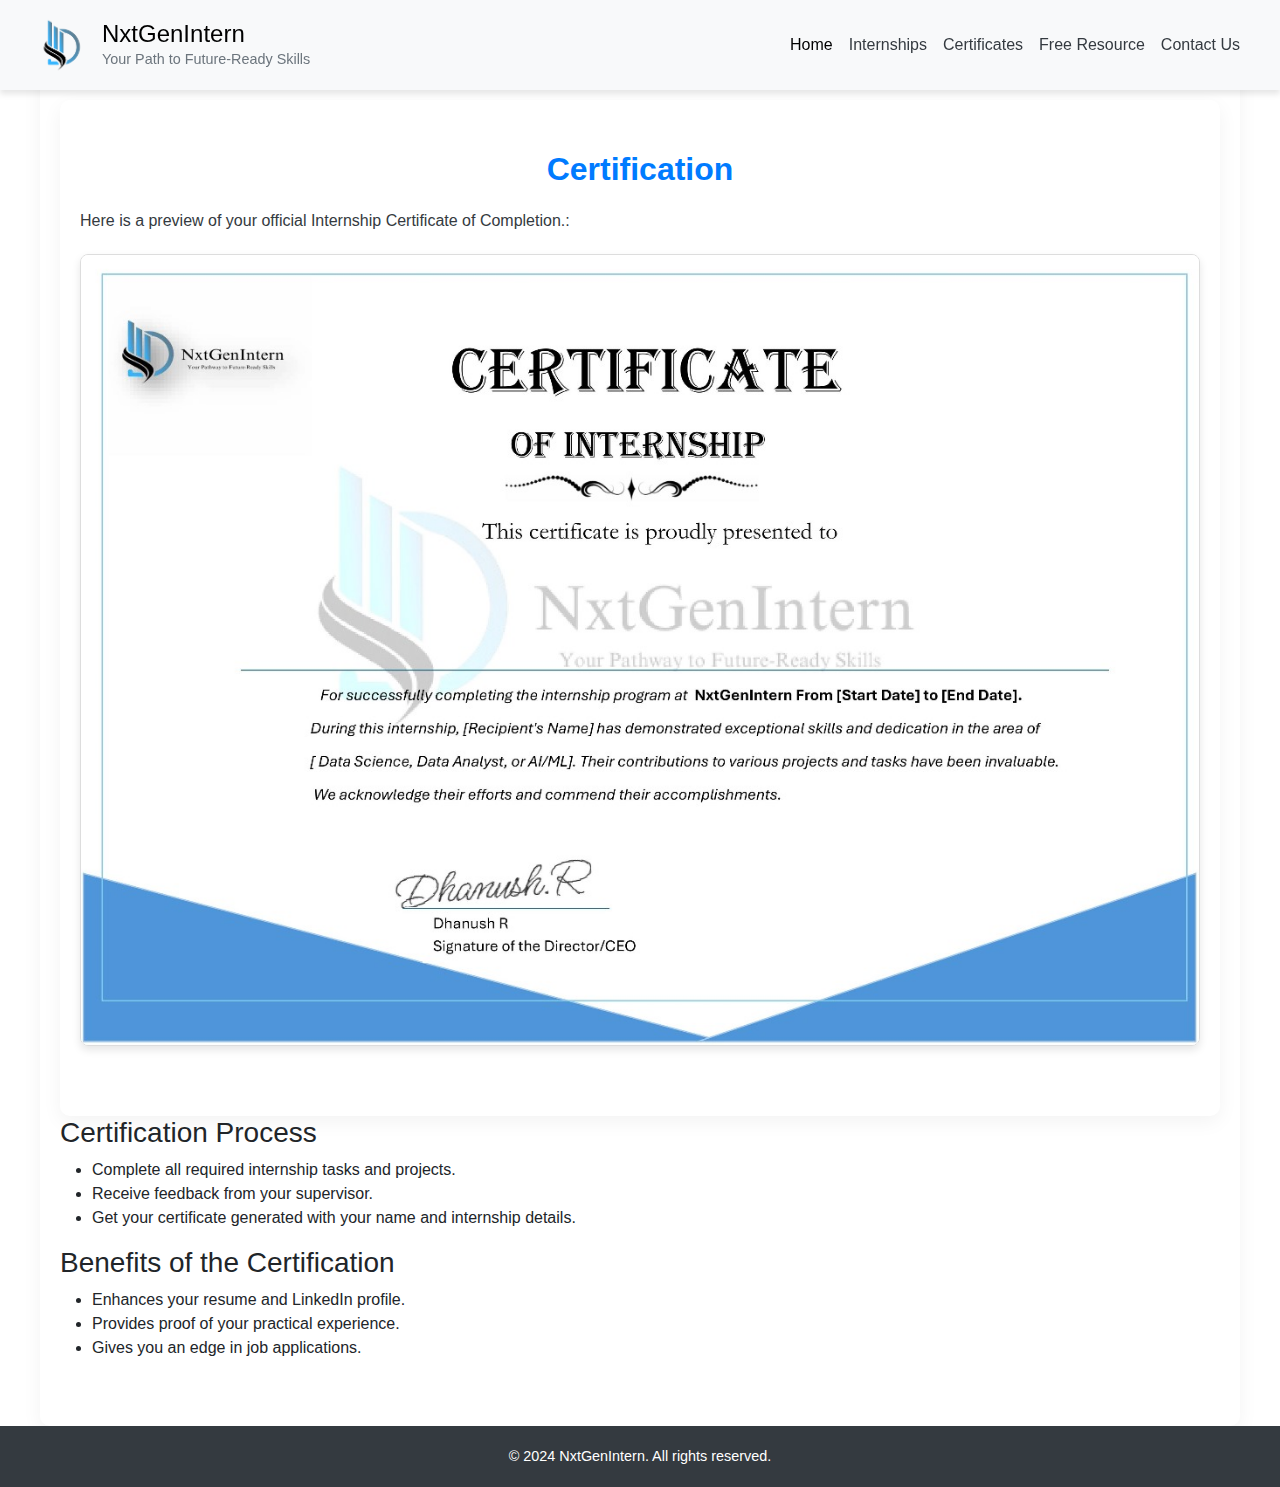
<file: templates/certifications.html>
<!DOCTYPE html>
<html lang="en">
<head>
    <meta charset="UTF-8">
    <meta name="viewport" content="width=device-width, initial-scale=1.0">
    <title>NxtGenIntern - Certification</title>
    <link href="https://cdn.jsdelivr.net/npm/bootstrap@5.3.0-alpha1/dist/css/bootstrap.min.css" rel="stylesheet"> <!-- Bootstrap CSS -->
    <link rel="stylesheet" href="../styles/certification.css"> <!-- Link to the unified CSS file -->
    <link rel="icon" href="../images/D-logo.png" sizes="32x32" type="image/png">
</head>
<body>
    <!-- Navbar -->
  <!-- Correct HTML (Navbar and Login/Signup Button) -->
<nav class="navbar navbar-expand-lg navbar-light bg-light fixed-top">
    <div class="container-fluid">
        <a class="navbar-brand d-flex align-items-center" href="#">
            <img src="../images/D-logo.png" alt="DLogo" class="logo">
            <div class="logo-text-container">
                <h1 class="logo-text-title">NxtGenIntern</h1>
                <p class="logo-subtext">Your Path to Future-Ready Skills</p>
            </div>
        </a>
        <button class="navbar-toggler" type="button" data-bs-toggle="collapse" data-bs-target="#navbarNav">
            <span class="navbar-toggler-icon"></span>
        </button>
        <div class="collapse navbar-collapse justify-content-end" id="navbarNav">
            <ul class="navbar-nav">
                <li class="nav-item"><a class="nav-link active" href="../index.html">Home</a></li>
                <li class="nav-item"><a class="nav-link" href="internship.html">Internships</a></li>
                <li class="nav-item"><a class="nav-link" href="certifications.html">Certificates</a></li>
                <li class="nav-item"><a class="nav-link" href="resource.html">Free Resource</a></li>
                <li class="nav-item"><a class="nav-link" href="contact.html">Contact Us</a></li>
            </ul>
        </div>
    </div>
</nav>

    <!-- Certification Section -->
    <div id="certification-container">
        <section id="certification">
            <div id="certification">
                <h2>Certification</h2>
                <p>Here is a preview of your official Internship Certificate of Completion.:</p>
                <img src="../images/NxtGenInternCertificate.jpg" alt="Certification Image" class="certificate-img">
            </div>
            
            <h3>Certification Process</h3>
            <ul>
                <li>Complete all required internship tasks and projects.</li>
                <li>Receive feedback from your supervisor.</li>
                <li>Get your certificate generated with your name and internship details.</li>
            </ul>

            <h3>Benefits of the Certification</h3>
            <ul>
                <li>Enhances your resume and LinkedIn profile.</li>
                <li>Provides proof of your practical experience.</li>
                <li>Gives you an edge in job applications.</li>
            </ul>           
        </section>
    </div>

    <footer>
        <div class="container">
            &copy; 2024 NxtGenIntern. All rights reserved.
        </div>
    </footer>

    <script src="https://cdn.jsdelivr.net/npm/bootstrap@5.3.0-alpha1/dist/js/bootstrap.bundle.min.js"></script> <!-- Bootstrap JS -->
</body>
</html>
</file>
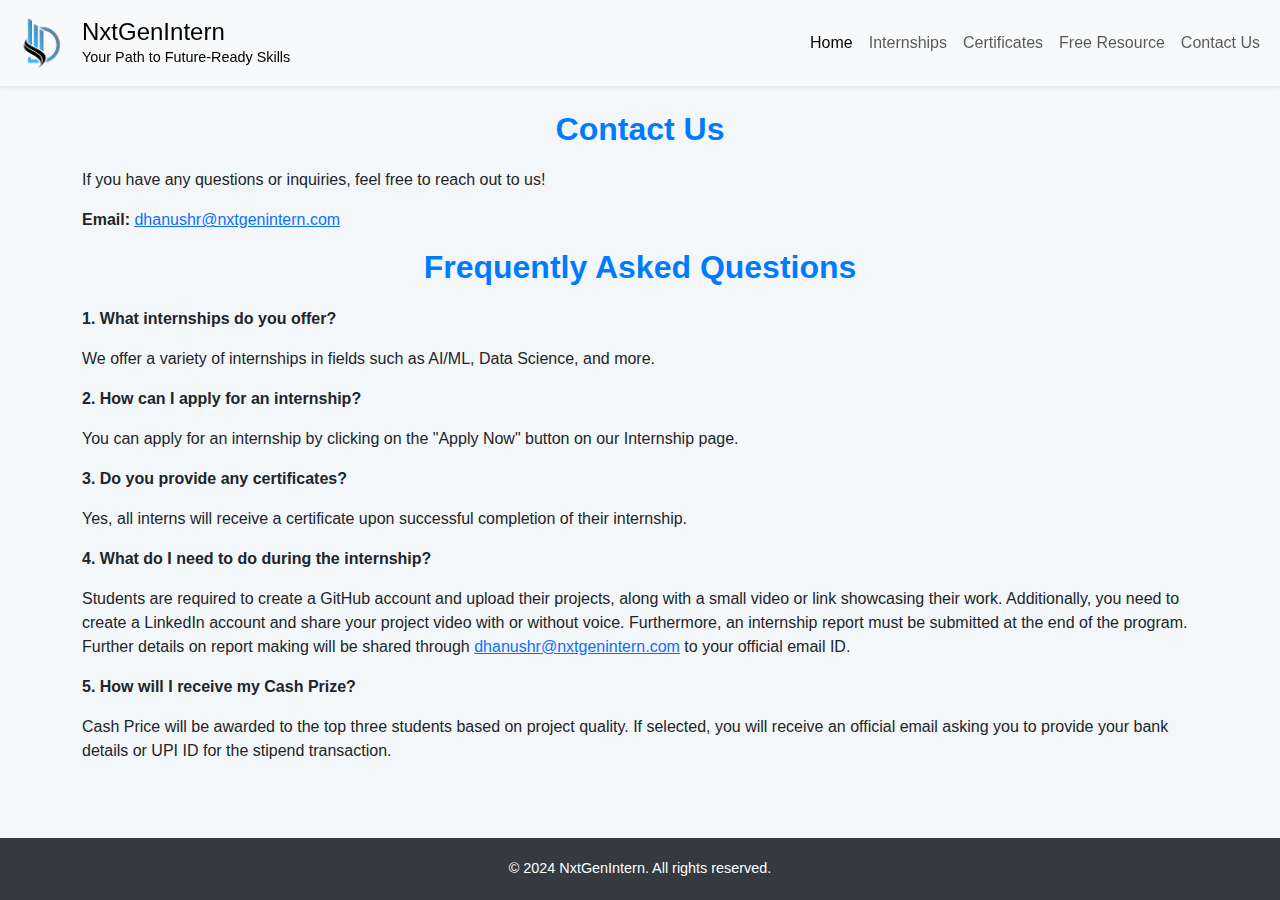
<file: templates/contact.html>
<!DOCTYPE html>
<html lang="en">
<head>
    <meta charset="UTF-8">
    <meta name="viewport" content="width=device-width, initial-scale=1.0">
    <title>NxtGenIntern - Contact Us</title>
    
    <link href="https://cdn.jsdelivr.net/npm/bootstrap@5.3.0-alpha1/dist/css/bootstrap.min.css" rel="stylesheet">
    <link rel="stylesheet" href="../styles/contact.css">
    <link rel="icon" href="../images/D-logo.png" sizes="32x32" type="image/png">
</head>
<body>
    <!-- Navbar -->
    <nav class="navbar navbar-expand-lg navbar-light bg-light fixed-top shadow-sm">
        <div class="container-fluid">
            <a class="navbar-brand d-flex align-items-center" href="#">
                <img src="../images/D-logo.png" alt="DLogo" class="logo">
                <div class="logo-text-container">
                    <h1 class="logo-text-title">NxtGenIntern</h1>
                    <p class="logo-subtext">Your Path to Future-Ready Skills</p>
                </div>
            </a>
            <button class="navbar-toggler" type="button" data-bs-toggle="collapse" data-bs-target="#navbarNav">
                <span class="navbar-toggler-icon"></span>
            </button>
            <div class="collapse navbar-collapse justify-content-end" id="navbarNav">
                <ul class="navbar-nav">
                    <li class="nav-item"><a class="nav-link active" href="../index.html">Home</a></li>
                    <li class="nav-item"><a class="nav-link" href="internship.html">Internships</a></li>
                    <li class="nav-item"><a class="nav-link" href="certifications.html">Certificates</a></li>
                    <li class="nav-item"><a class="nav-link" href="resource.html">Free Resource</a></li>
                    <li class="nav-item"><a class="nav-link" href="contact.html">Contact Us</a></li>
                </ul>
            </div>
        </div>
    </nav>

    <!-- Contact Section -->
    <div class="container" style="margin-top: 80px;">
        <h2>Contact Us</h2>
        <p>If you have any questions or inquiries, feel free to reach out to us!</p>
        <p><strong>Email:</strong> <a href="mailto:dhanushr@nxtgenintern.com">dhanushr@nxtgenintern.com</a></p>

        <!-- Contact Information -->
        <div class="contact-info">
            <h4>Frequently Asked Questions</h4>
        </div>

        <!-- Useful Information Section -->
        <div class="useful-info">
            <p><strong>1. What internships do you offer?</strong></p>
            <p>We offer a variety of internships in fields such as AI/ML, Data Science, and more.</p>
            
            <p><strong>2. How can I apply for an internship?</strong></p>
            <p>You can apply for an internship by clicking on the "Apply Now" button on our Internship page.</p>

            <p><strong>3. Do you provide any certificates?</strong></p>
            <p>Yes, all interns will receive a certificate upon successful completion of their internship.</p>

            <p><strong>4. What do I need to do during the internship?</strong></p>
            <p>Students are required to create a GitHub account and upload their projects, along with a small video or link showcasing their work. 
               Additionally, you need to create a LinkedIn account and share your project video with or without voice. 
               Furthermore, an internship report must be submitted at the end of the program. 
               Further details on report making will be shared through <a href="mailto:dhanushr@nxtgenintern.com">dhanushr@nxtgenintern.com</a> to your official email ID.</p>

            <p><strong>5. How will I receive my Cash Prize?</strong></p>
            <p>Cash Price will be awarded to the top three students based on project quality. If selected, you will receive an official email asking you to provide your bank details or UPI ID for the stipend transaction.</p>
        </div>
    </div>

    <footer>
        <div class="container">
            &copy; 2024 NxtGenIntern. All rights reserved.
        </div>
    </footer>

    <script src="https://cdn.jsdelivr.net/npm/bootstrap@5.3.0-alpha1/dist/js/bootstrap.bundle.min.js"></script>
</body>
</html>
</file>
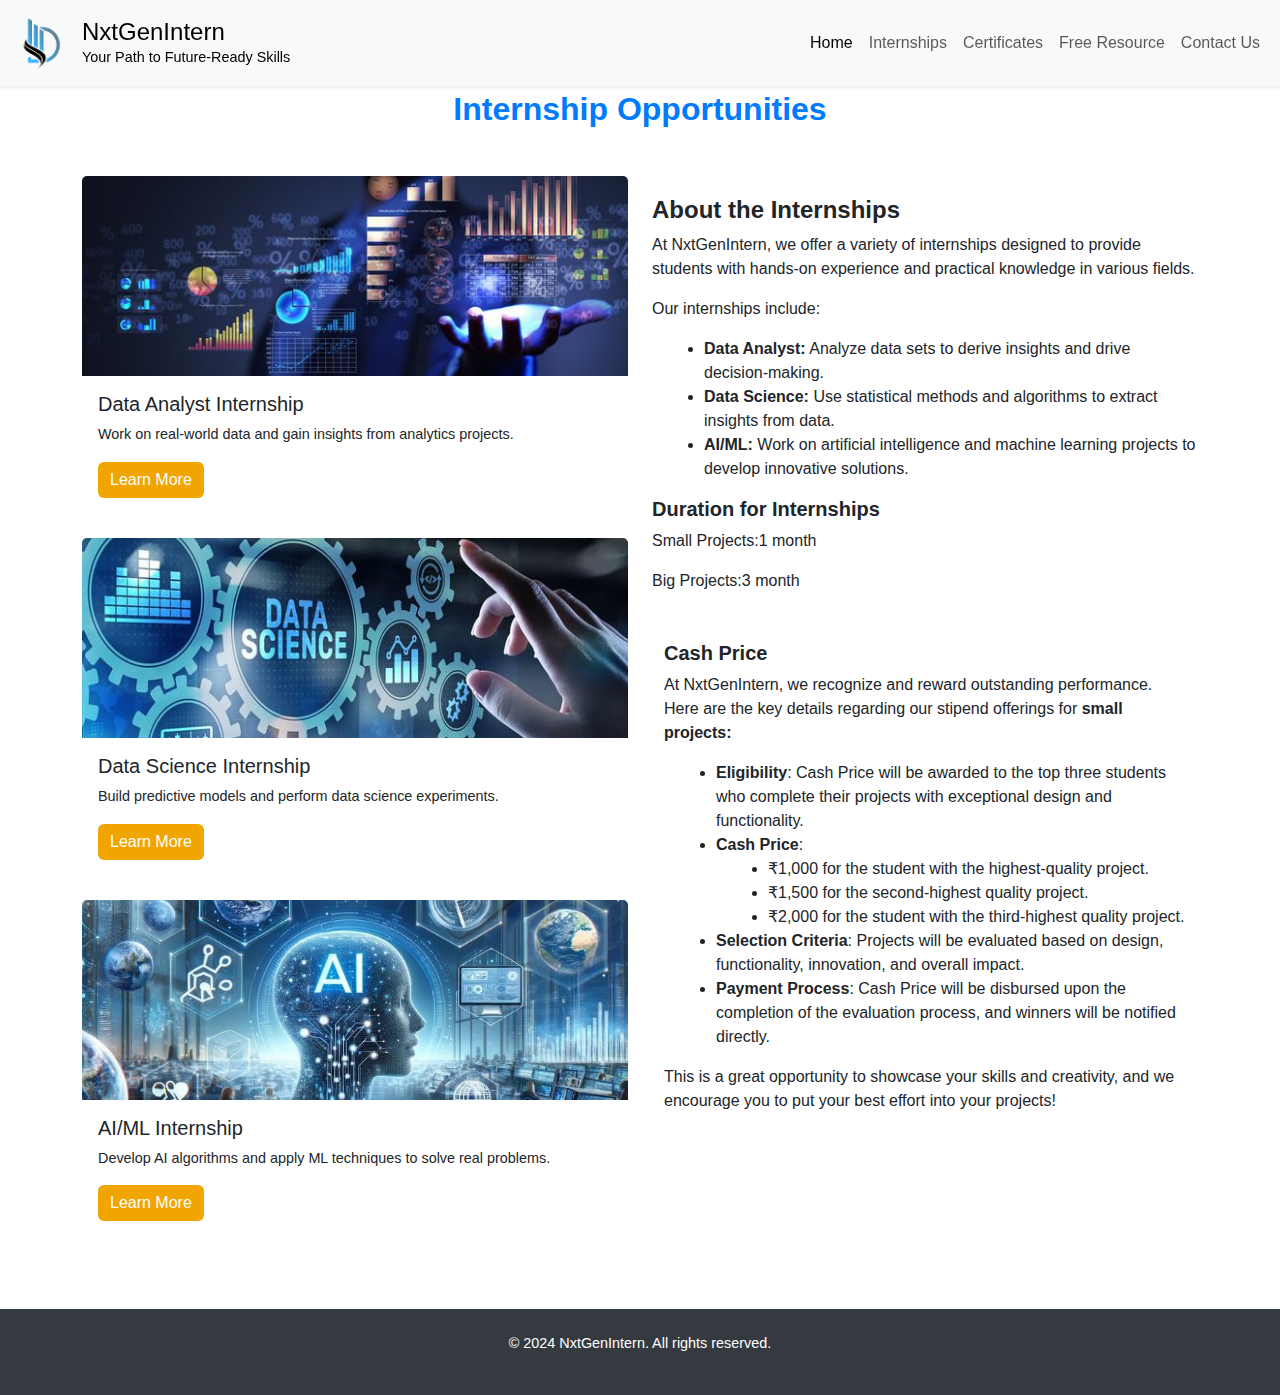
<file: templates/internship.html>
<!DOCTYPE html>
<html lang="en">
<head>
    <meta charset="UTF-8">
    <meta name="viewport" content="width=device-width, initial-scale=1.0">
    <title>NxtGenIntern - Internships</title>
    <!-- Bootstrap CDN -->
    <link href="https://cdn.jsdelivr.net/npm/bootstrap@5.3.0-alpha1/dist/css/bootstrap.min.css" rel="stylesheet">
    <link rel="stylesheet" href="../styles/internshipstyles.css">
    <link rel="icon" href="../images/D-logo.png" sizes="32x32" type="image/png">
</head>
<body>
   <!-- Navbar -->
   <nav class="navbar navbar-expand-lg navbar-light bg-light fixed-top shadow-sm">
    <div class="container-fluid">
        <a class="navbar-brand d-flex align-items-center" href="#">
            <img src="../images/D-logo.png" alt="DLogo" class="logo">
            <div class="logo-text-container">
                <h1 class="logo-text-title">NxtGenIntern</h1>
                <p class="logo-subtext">Your Path to Future-Ready Skills</p>
            </div>
        </a>
        <button class="navbar-toggler" type="button" data-bs-toggle="collapse" data-bs-target="#navbarNav">
            <span class="navbar-toggler-icon"></span>
        </button>
        <div class="collapse navbar-collapse justify-content-end" id="navbarNav">
            <ul class="navbar-nav">
                <li class="nav-item"><a class="nav-link active" href="../index.html">Home</a></li>
                <li class="nav-item"><a class="nav-link" href="internship.html">Internships</a></li>
                <li class="nav-item"><a class="nav-link" href="certifications.html">Certificates</a></li>
                <li class="nav-item"><a class="nav-link" href="resource.html">Free Resource</a></li>
                <li class="nav-item"><a class="nav-link" href="contact.html">Contact Us</a></li>
                
            </ul>
        </div>
    </div>
</nav>
   
    <!-- Internships Section -->
    <section class="container my-5" style="margin-top: 90px;">
        <h2 class="text-center mb-5">Internship Opportunities</h2>
        <div class="row">
            <div class="col-md-6">
                <div class="card mb-4">
                    <img src="../images/da.jpg" class="card-img-top" alt="Data Analyst Internship">
                    <div class="card-body">
                        <h5 class="card-title">Data Analyst Internship</h5>
                        <p class="card-text">Work on real-world data and gain insights from analytics projects.</p>
                        <a href="internship_details.html#DataAnalyst" class="btn btn-primary">Learn More</a>
                    </div>
                </div>
                <div class="card mb-4">
                    <img src="../images/datasci.jpg" class="card-img-top" alt="Data Science Internship">
                    <div class="card-body">
                        <h5 class="card-title">Data Science Internship</h5>
                        <p class="card-text">Build predictive models and perform data science experiments.</p>
                        <a href="internship_details.html#DataScience" class="btn btn-primary">Learn More</a>
                    </div>
                </div>
                <div class="card mb-4">
                    <img src="../images/ai2.jpg" class="card-img-top" alt="AI/ML Internship">
                    <div class="card-body">
                        <h5 class="card-title">AI/ML Internship</h5>
                        <p class="card-text">Develop AI algorithms and apply ML techniques to solve real problems.</p>
                        <a href="internship_details.html#AI-ML" class="btn btn-primary">Learn More</a>
                    </div>
                </div>
            </div>

            <div class="col-md-6">
                <h4><strong>About the Internships</strong> </h4>
                <p>At NxtGenIntern, we offer a variety of internships designed to provide students with hands-on experience and practical knowledge in various fields.</p>
                <p>Our internships include:</p>
                <ul>
                    <li><strong>Data Analyst:</strong> Analyze data sets to derive insights and drive decision-making.</li>
                    <li><strong>Data Science:</strong> Use statistical methods and algorithms to extract insights from data.</li>
                    <li><strong>AI/ML:</strong> Work on artificial intelligence and machine learning projects to develop innovative solutions.</li>
                </ul>


                <h5><strong>Duration for Internships</strong> </h5>
                <p>Small Projects:1 month</p>
                <p>Big Projects:3 month</p>


                <div class="container my-5">
                    <h5><strong>Cash Price</strong></h5>
                    <p>At NxtGenIntern, we recognize and reward outstanding performance. Here are the key details regarding our stipend offerings for <strong>small projects:</strong> </p>
                    <ul>
                        <li><strong>Eligibility</strong>: Cash Price will be awarded to the top three students who complete their projects with exceptional design and functionality.</li>
                        <li><strong>Cash Price</strong>:
                            <ul>
                                <li>₹1,000 for the student with the highest-quality project.</li>
                                <li>₹1,500 for the second-highest quality project.</li>
                                <li>₹2,000 for the student with the third-highest quality project.</li>
                            </ul>
                        </li>
                        <li><strong>Selection Criteria</strong>: Projects will be evaluated based on design, functionality, innovation, and overall impact.</li>
                        <li><strong>Payment Process</strong>: Cash Price will be disbursed upon the completion of the evaluation process, and winners will be notified directly.</li>
                    </ul>
                    <p>This is a great opportunity to showcase your skills and creativity, and we encourage you to put your best effort into your projects!</p>
                </div>
                
            </div>
        </div>
    </section>

    <!-- Footer -->
    <footer class="text-center py-4">
        <p>&copy; 2024 NxtGenIntern. All rights reserved.</p>
    </footer>

    <!-- Bootstrap JS -->
    <script src="https://cdn.jsdelivr.net/npm/bootstrap@5.3.0-alpha1/dist/js/bootstrap.bundle.min.js"></script>
</body>
</html>
</file>
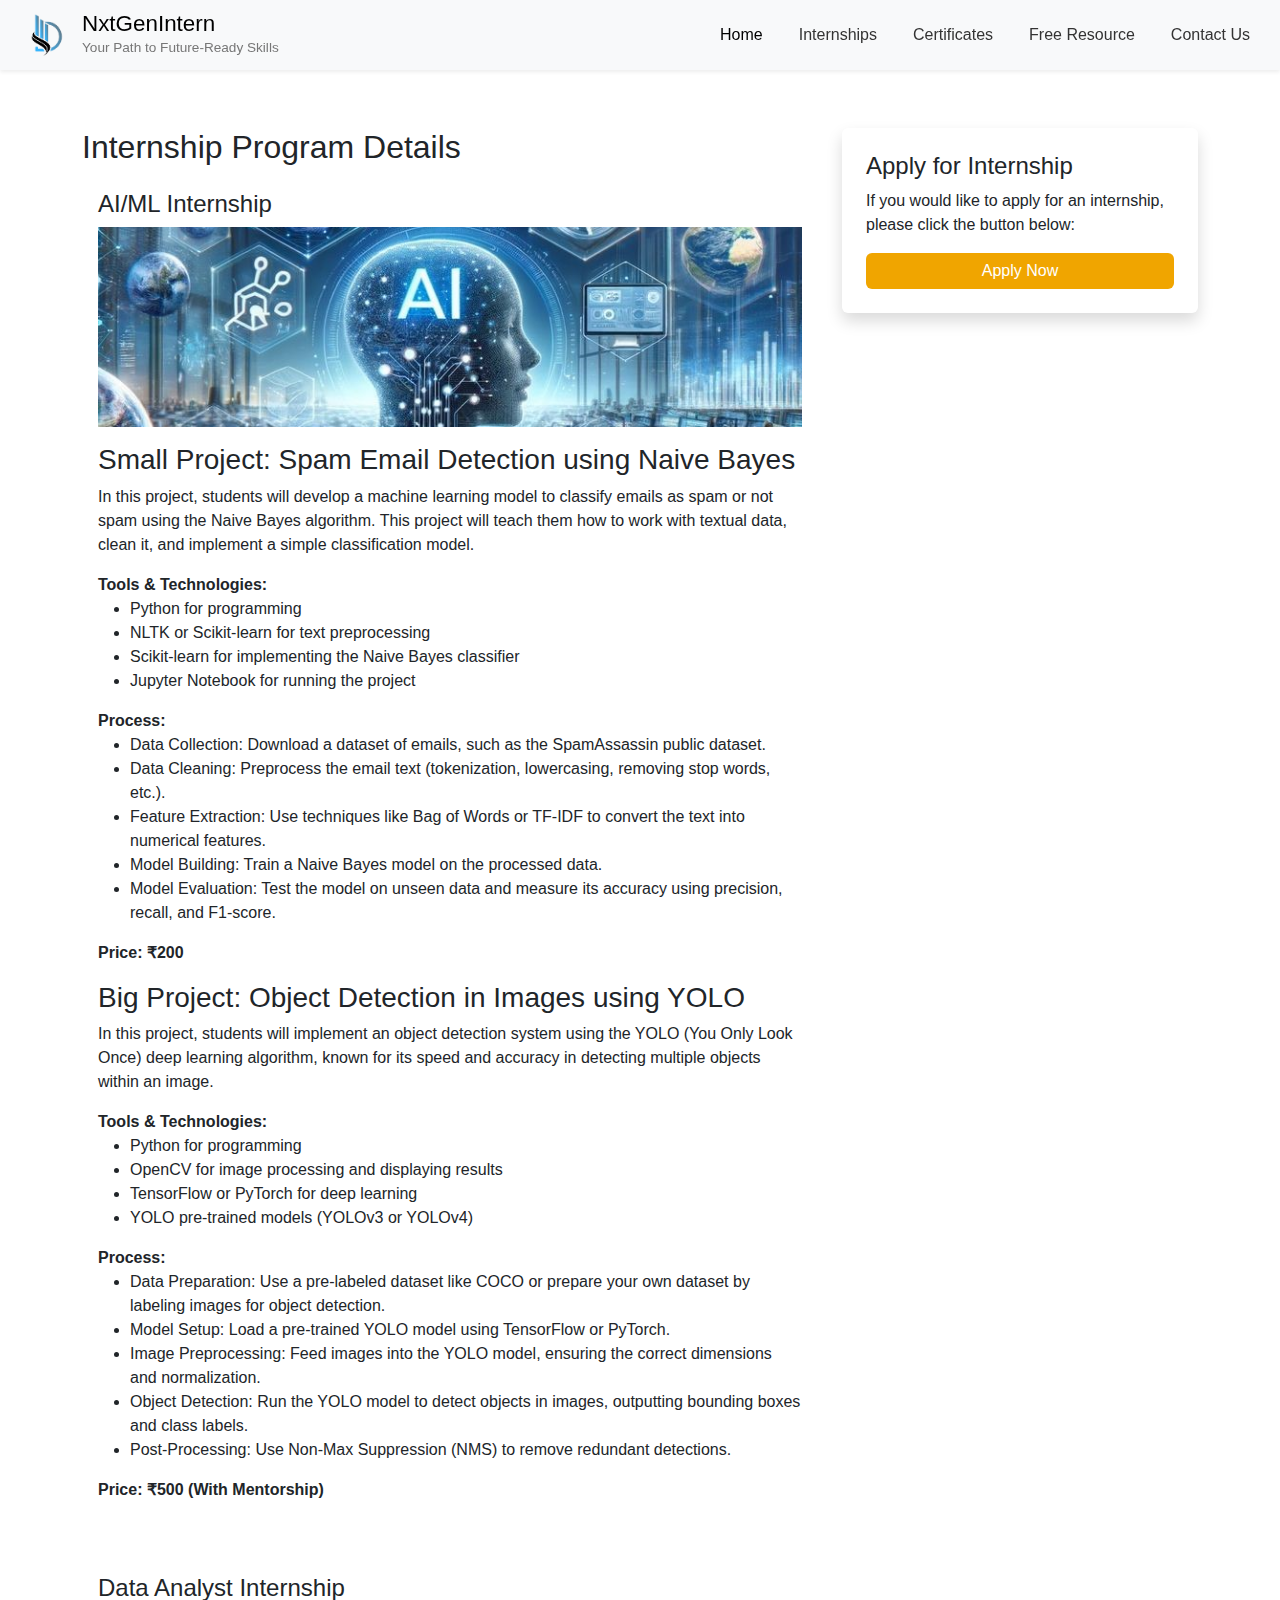
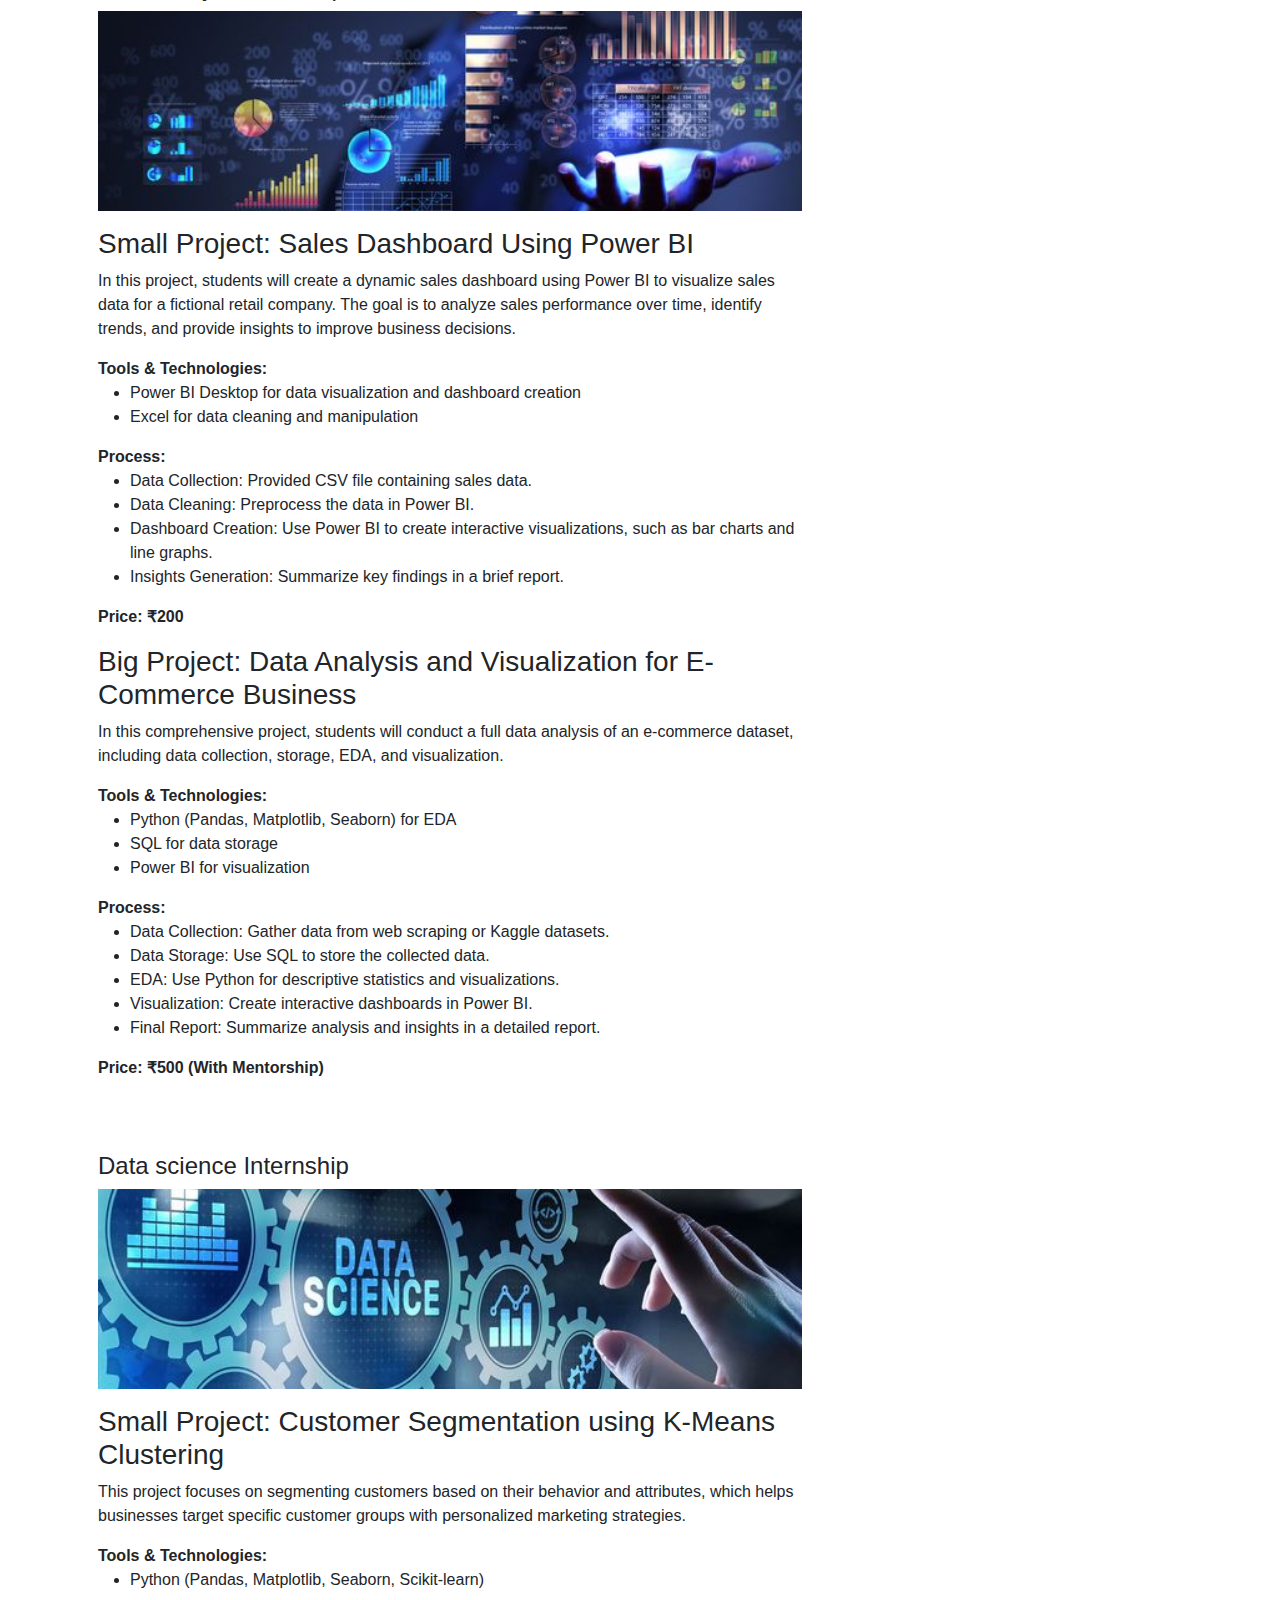
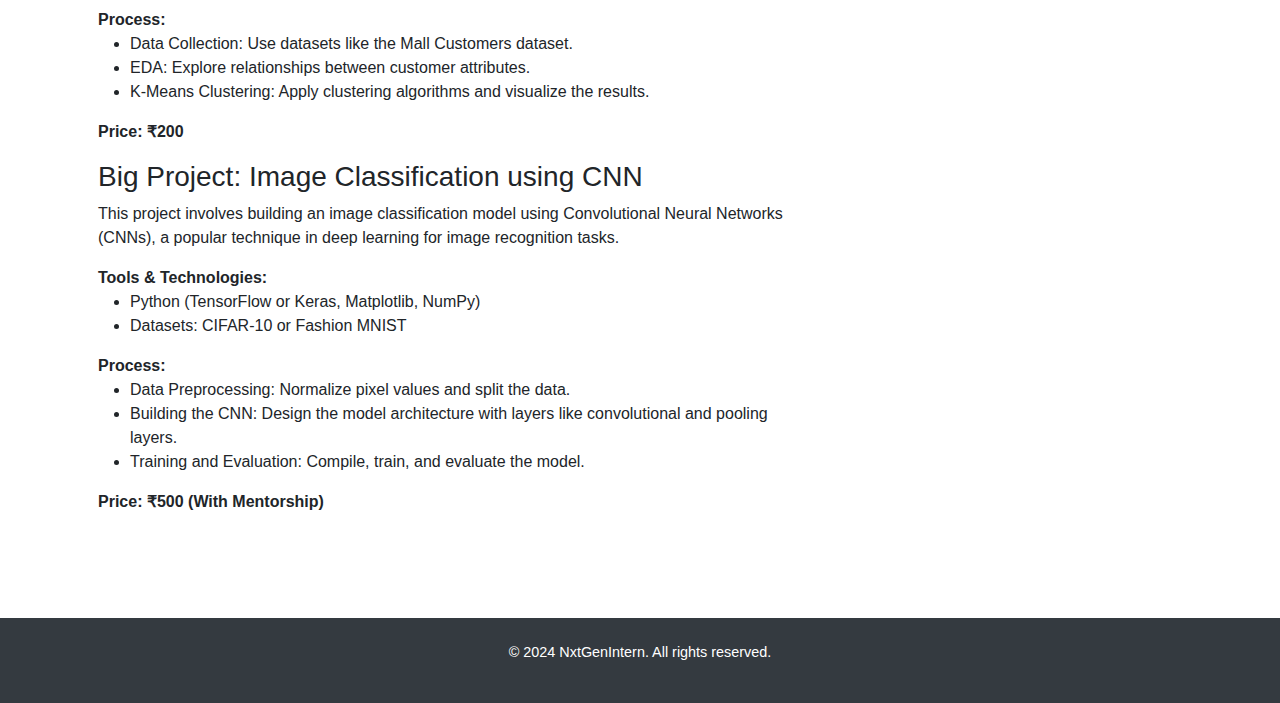
<file: templates/internship_details.html>
<!DOCTYPE html>
<html lang="en">
<head>
    <meta charset="UTF-8">
    <meta name="viewport" content="width=device-width, initial-scale=1.0">
    <title>Internship Details - NxtGenIntern</title>
    <link href="https://cdn.jsdelivr.net/npm/bootstrap@5.3.0-alpha1/dist/css/bootstrap.min.css" rel="stylesheet">
    <link rel="stylesheet" href="../styles/internship_detailstyle.css">
    <link rel="icon" href="../images/D-logo.png" sizes="32x32" type="image/png">
</head>
<body>

    <!-- Navbar -->
    <nav class="navbar navbar-expand-lg navbar-light bg-light fixed-top shadow-sm">
        <div class="container-fluid">
            <a class="navbar-brand d-flex align-items-center" href="#">
                <img src="../images/D-logo.png" alt="DLogo" class="logo">
                <div class="logo-text-container">
                    <h1 class="logo-text-title">NxtGenIntern</h1>
                    <p class="logo-subtext">Your Path to Future-Ready Skills</p>
                </div>
            </a>
            <button class="navbar-toggler" type="button" data-bs-toggle="collapse" data-bs-target="#navbarNav">
                <span class="navbar-toggler-icon"></span>
            </button>
            <div class="collapse navbar-collapse justify-content-end" id="navbarNav">
                <ul class="navbar-nav">
                    <li class="nav-item"><a class="nav-link active" href="../index.html">Home</a></li>
                    <li class="nav-item"><a class="nav-link" href="internship.html">Internships</a></li>
                    <li class="nav-item"><a class="nav-link" href="certifications.html">Certificates</a></li>
                    <li class="nav-item"><a class="nav-link" href="resource.html">Free Resource</a></li>
                    <li class="nav-item"><a class="nav-link" href="contact.html">Contact Us</a></li>
                </ul>
            </div>
        </div>
    </nav>
   
    <!-- Internship Details Section -->
    <div class="container my-5">
        <div class="row">
            <!-- Left Section -->
            <div class="col-md-8">
                <h2>Internship Program Details</h2>
                <div id="AI-ML">
                    <div class="card mb-4">
                        <div class="card-body">
                            <h4>AI/ML Internship</h4>
                            <img src="../images/ai2.jpg" class="img-fluid mb-3" alt="AI/ML Internship Image">
                            <h3>Small Project: Spam Email Detection using Naive Bayes</h3>
                            <p>In this project, students will develop a machine learning model to classify emails as spam or not spam using the Naive Bayes algorithm. This project will teach them how to work with textual data, clean it, and implement a simple classification model.</p>
                            <strong>Tools & Technologies:</strong>
                            <ul>
                              <li>Python for programming</li>
                              <li>NLTK or Scikit-learn for text preprocessing</li>
                              <li>Scikit-learn for implementing the Naive Bayes classifier</li>
                              <li>Jupyter Notebook for running the project</li>
                            </ul>
                            <strong>Process:</strong>
                            <ul>
                              <li>Data Collection: Download a dataset of emails, such as the SpamAssassin public dataset.</li>
                              <li>Data Cleaning: Preprocess the email text (tokenization, lowercasing, removing stop words, etc.).</li>
                              <li>Feature Extraction: Use techniques like Bag of Words or TF-IDF to convert the text into numerical features.</li>
                              <li>Model Building: Train a Naive Bayes model on the processed data.</li>
                              <li>Model Evaluation: Test the model on unseen data and measure its accuracy using precision, recall, and F1-score.</li>
                            </ul>
                            <p><strong>Price: ₹200</strong></p>
                        
                            <h3>Big Project: Object Detection in Images using YOLO</h3>
                            <p>In this project, students will implement an object detection system using the YOLO (You Only Look Once) deep learning algorithm, known for its speed and accuracy in detecting multiple objects within an image.</p>
                            <strong>Tools & Technologies:</strong>
                            <ul>
                              <li>Python for programming</li>
                              <li>OpenCV for image processing and displaying results</li>
                              <li>TensorFlow or PyTorch for deep learning</li>
                              <li>YOLO pre-trained models (YOLOv3 or YOLOv4)</li>
                            </ul>
                            <strong>Process:</strong>
                            <ul>
                              <li>Data Preparation: Use a pre-labeled dataset like COCO or prepare your own dataset by labeling images for object detection.</li>
                              <li>Model Setup: Load a pre-trained YOLO model using TensorFlow or PyTorch.</li>
                              <li>Image Preprocessing: Feed images into the YOLO model, ensuring the correct dimensions and normalization.</li>
                              <li>Object Detection: Run the YOLO model to detect objects in images, outputting bounding boxes and class labels.</li>
                              <li>Post-Processing: Use Non-Max Suppression (NMS) to remove redundant detections.</li>
                            </ul>
                            <p><strong>Price: ₹500 (With Mentorship)</strong></p>
                        </div>
                    </div>
                </div>
                <!-- Repeat for other internships -->
                <div id="DataAnalyst">
                    <div class="card mb-4">
                        <div class="card-body">
                            <h4>Data Analyst Internship</h4>
                            <img src="../images/da.jpg" class="img-fluid mb-3" alt="Data Analyst Internship Image">
                            <h3>Small Project: Sales Dashboard Using Power BI</h3>
                            <p>In this project, students will create a dynamic sales dashboard using Power BI to visualize sales data for a fictional retail company. The goal is to analyze sales performance over time, identify trends, and provide insights to improve business decisions.</p>
                            <strong>Tools & Technologies:</strong>
                            <ul>
                              <li>Power BI Desktop for data visualization and dashboard creation</li>
                              <li>Excel for data cleaning and manipulation</li>
                            </ul>
                            <strong>Process:</strong>
                            <ul>
                              <li>Data Collection: Provided CSV file containing sales data.</li>
                              <li>Data Cleaning: Preprocess the data in Power BI.</li>
                              <li>Dashboard Creation: Use Power BI to create interactive visualizations, such as bar charts and line graphs.</li>
                              <li>Insights Generation: Summarize key findings in a brief report.</li>
                            </ul>
                            <p><strong>Price: ₹200</strong></p>
                        
                            <h3>Big Project: Data Analysis and Visualization for E-Commerce Business</h3>
                            <p>In this comprehensive project, students will conduct a full data analysis of an e-commerce dataset, including data collection, storage, EDA, and visualization.</p>
                            <strong>Tools & Technologies:</strong>
                            <ul>
                              <li>Python (Pandas, Matplotlib, Seaborn) for EDA</li>
                              <li>SQL for data storage</li>
                              <li>Power BI for visualization</li>
                            </ul>
                            <strong>Process:</strong>
                            <ul>
                              <li>Data Collection: Gather data from web scraping or Kaggle datasets.</li>
                              <li>Data Storage: Use SQL to store the collected data.</li>
                              <li>EDA: Use Python for descriptive statistics and visualizations.</li>
                              <li>Visualization: Create interactive dashboards in Power BI.</li>
                              <li>Final Report: Summarize analysis and insights in a detailed report.</li>
                            </ul>
                            <p><strong>Price: ₹500 (With Mentorship)</strong></p>
                        </div>
                    </div>
                </div>
               <div id="DataScience">
                <div class="card mb-4">
                    <div class="card-body">
                        <h4>Data science Internship</h4>
                        <img src="../images/datasci.jpg" class="img-fluid mb-3" alt="Data Analyst Internship Image">
                        <h3>Small Project: Customer Segmentation using K-Means Clustering</h3>
    <p>This project focuses on segmenting customers based on their behavior and attributes, which helps businesses target specific customer groups with personalized marketing strategies.</p>
    <strong>Tools & Technologies:</strong>
    <ul>
      <li>Python (Pandas, Matplotlib, Seaborn, Scikit-learn)</li>
    </ul>
    <strong>Process:</strong>
    <ul>
      <li>Data Collection: Use datasets like the Mall Customers dataset.</li>
      <li>EDA: Explore relationships between customer attributes.</li>
      <li>K-Means Clustering: Apply clustering algorithms and visualize the results.</li>
    </ul>
    <p><strong>Price: ₹200</strong></p>

    <h3>Big Project: Image Classification using CNN</h3>
    
    <p>This project involves building an image classification model using Convolutional Neural Networks (CNNs), a popular technique in deep learning for image recognition tasks.</p>
    <strong>Tools & Technologies:</strong>
    <ul>
      <li>Python (TensorFlow or Keras, Matplotlib, NumPy)</li>
      <li>Datasets: CIFAR-10 or Fashion MNIST</li>
    </ul>
    <strong>Process:</strong>
    <ul>
      <li>Data Preprocessing: Normalize pixel values and split the data.</li>
      <li>Building the CNN: Design the model architecture with layers like convolutional and pooling layers.</li>
      <li>Training and Evaluation: Compile, train, and evaluate the model.</li>
    </ul>
    <p><strong>Price: ₹500 (With Mentorship)</strong></p>
                    </div>
                </div>
               </div>
            </div>

            <!-- Right Section (Form) -->
            <div class="col-md-4">
                <div class="card shadow p-4">
                    <h4>Apply for Internship</h4>
                    <div>
                        
                        <p>If you would like to apply for an internship, please click the button below:</p>
                        <a href="https://docs.google.com/forms/d/e/1FAIpQLSfWTfRhtaL_nqGp1vbc7ZM3kGpBT_Epm-F5FH_oUeRCDqYhCA/viewform?usp=sf_link" class="btn btn-primary w-100" target="_blank">Apply Now</a>
                    </div>
                    
                </div>
            </div>
        </div>
    </div>
    <footer class="text-center py-4">
        <p>&copy; 2024 NxtGenIntern. All rights reserved.</p>
    </footer>
    <script src="https://cdn.jsdelivr.net/npm/bootstrap@5.3.0-alpha1/dist/js/bootstrap.bundle.min.js"></script>
</body>
</html>
</file>
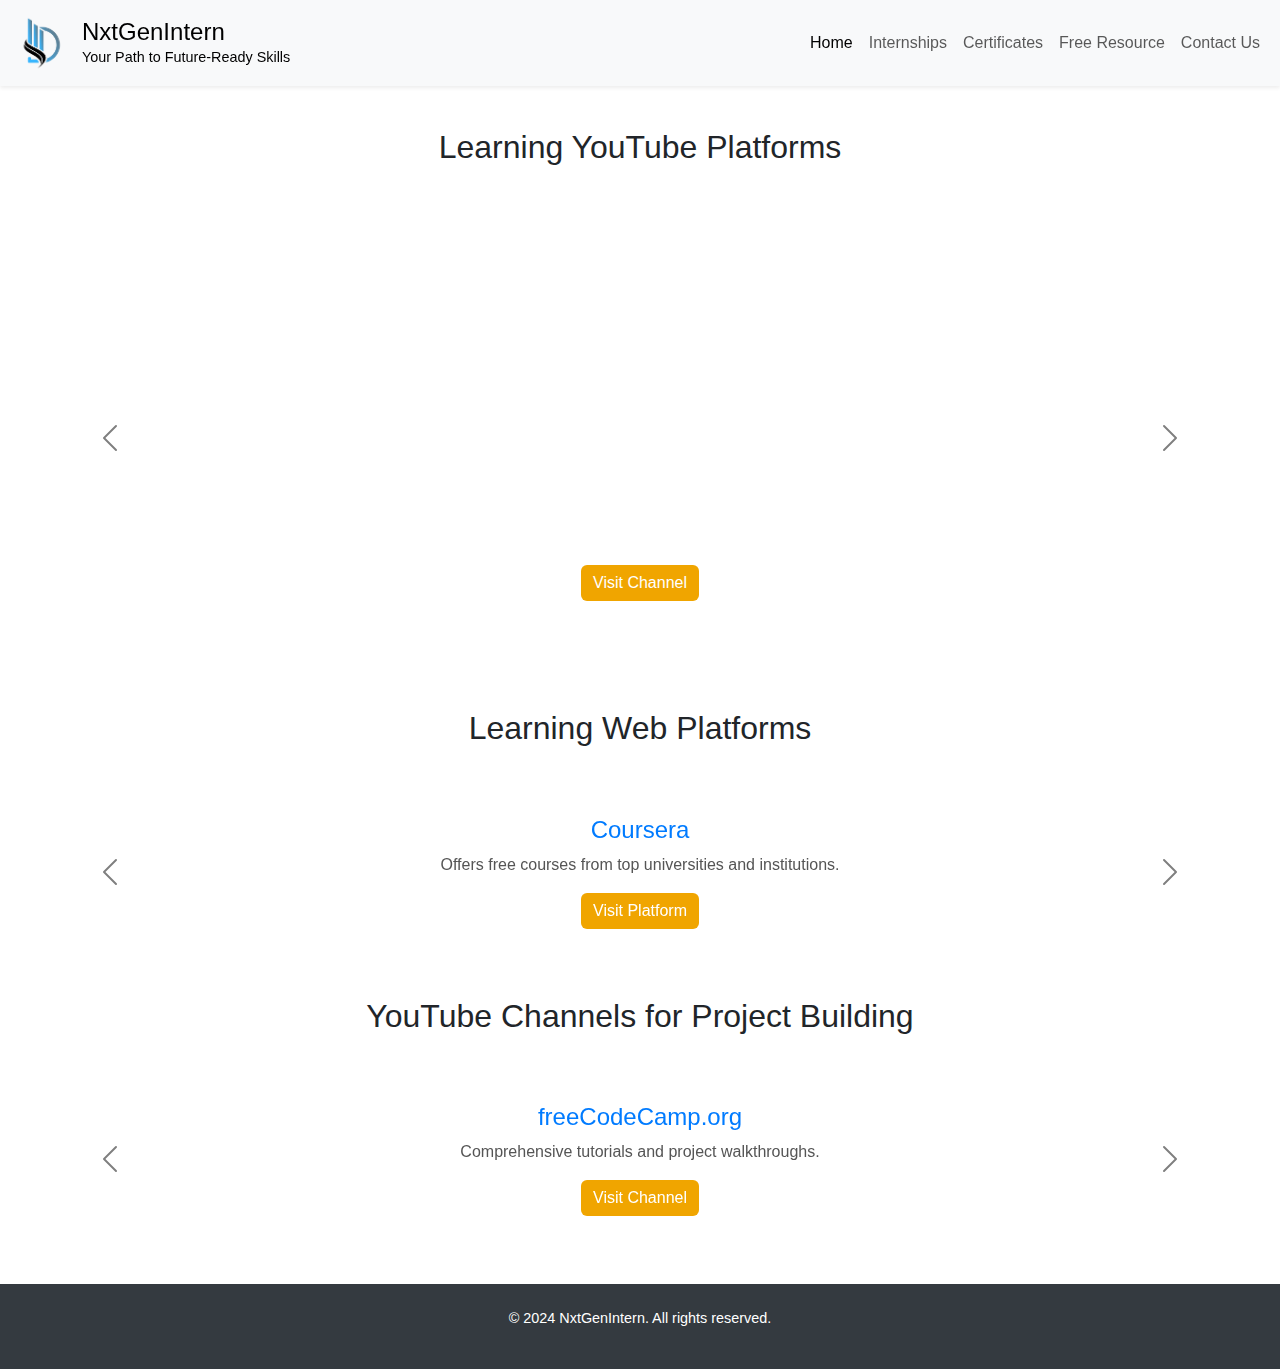
<file: templates/resource.html>
<!DOCTYPE html>
<html lang="en">
<head>
    <meta charset="UTF-8">
    <meta name="viewport" content="width=device-width, initial-scale=1.0">
    <title>NxtGenIntern - Resource Hub</title>
    <!-- Bootstrap CDN -->
    <link href="https://cdn.jsdelivr.net/npm/bootstrap@5.3.0-alpha1/dist/css/bootstrap.min.css" rel="stylesheet">
    <link rel="stylesheet" href="../styles/resource.css">
    <script src="https://cdn.jsdelivr.net/npm/bootstrap@5.3.0-alpha1/dist/js/bootstrap.bundle.min.js"></script>
    <link rel="icon" href="../images/D-logo.png" sizes="32x32" type="image/png">
    
</head>
<body>
    <!-- Navbar -->
    <nav class="navbar navbar-expand-lg navbar-light bg-light fixed-top shadow-sm">
        <div class="container-fluid">
            <a class="navbar-brand d-flex align-items-center" href="#">
                <img src="../images/D-logo.png" alt="DLogo" class="logo">
                <div class="logo-text-container">
                    <h1 class="logo-text-title">NxtGenIntern</h1>
                    <p class="logo-subtext">Your Path to Future-Ready Skills</p>
                </div>
            </a>
            <button class="navbar-toggler" type="button" data-bs-toggle="collapse" data-bs-target="#navbarNav">
                <span class="navbar-toggler-icon"></span>
            </button>
            <div class="collapse navbar-collapse justify-content-end" id="navbarNav">
                <ul class="navbar-nav">
                    <li class="nav-item"><a class="nav-link active" href="../index.html">Home</a></li>
                    <li class="nav-item"><a class="nav-link" href="internship.html">Internships</a></li>
                    <li class="nav-item"><a class="nav-link" href="certifications.html">Certificates</a></li>
                    <li class="nav-item"><a class="nav-link" href="resource.html">Free Resource</a></li>
                    <li class="nav-item"><a class="nav-link" href="contact.html">Contact Us</a></li>
                   
                </ul>
            </div>
        </div>
    </nav>

   

    <!-- Top Free Learning Platforms Section -->
    <section id="learning-platforms" class="container my-5">
        <h2 class="text-center mb-5"> Learning YouTube Platforms</h2>
        <div id="learningCarousel" class="carousel slide" data-bs-ride="carousel">
            <div class="carousel-inner">
                <div class="carousel-item active">
                    <iframe width="100%" height="400" src="https://www.youtube.com/embed/bCLBdxfe57o?si=aXEx3YwVrZ6NH25x" title="YouTube video player" frameborder="0" allow="accelerometer; autoplay; clipboard-write; encrypted-media; gyroscope; picture-in-picture; web-share" 
                    referrerpolicy="strict-origin-when-cross-origin" allowfullscreen></iframe>
                    <div class="carousel-caption">
                        
                        <a href="https://www.youtube.com/@codebasics/featured" class="btn btn-primary">Visit Channel</a>
                    </div>
                </div>
                <div class="carousel-item">
                    <iframe width="100%" height="400" src="https://www.youtube.com/embed/videoseries?list=PL-osiE80TeTt2d9bfVyTiXJA-UTHn6WwU" title="Corey Schafer"></iframe>
                    <div class="carousel-caption">
                        
                        <a href="https://www.youtube.com/c/Coreyms" class="btn btn-primary">Visit Channel</a>
                    </div>
                </div>
                <div class="carousel-item">
                    <iframe width="100%" height="400" src="https://www.youtube.com/embed/rGx1QNdYzvs?si=xMDl5eLktNRboEuw" title="YouTube video player" frameborder="0" allow="accelerometer; autoplay; clipboard-write; encrypted-media; gyroscope; picture-in-picture; web-share" 
                    referrerpolicy="strict-origin-when-cross-origin" allowfullscreen></iframe><div class="carousel-caption">
                        
                        <a href="https://www.youtube.com/@AlexTheAnalyst" class="btn btn-primary">Visit Channel</a>
                    </div>
                </div>
                <div class="carousel-item">
                    <iframe width="1000" height="400" src="https://www.youtube.com/embed/qay771mqKOk?si=SKfPphKdsWAHCl79" title="YouTube video player" frameborder="0" allow="accelerometer; autoplay; clipboard-write; encrypted-media; gyroscope; picture-in-picture; web-share" 
                    referrerpolicy="strict-origin-when-cross-origin" allowfullscreen></iframe><div class="carousel-caption">
                        
                        <a href="https://www.youtube.com/@SudhakarAtchala/featured" class="btn btn-primary">Visit Channel</a>
                    </div>
                </div>
                <div class="carousel-item">
                    <iframe width="1000" height="400" src="https://www.youtube.com/embed/g2fT-g9PX9o?si=G8PE4Yu7tRPBOfVB" title="YouTube video player" frameborder="0" allow="accelerometer; autoplay; clipboard-write; encrypted-media; gyroscope; picture-in-picture; web-share"
                     referrerpolicy="strict-origin-when-cross-origin" allowfullscreen></iframe><div class="carousel-caption">
                        
                        <a href="https://www.youtube.com/@PowerCertAnimatedVideos/featured" class="btn btn-primary">Visit Channel</a>
                    </div>
                </div>
                <div class="carousel-item">
                    <iframe width="1000" height="400" src="https://www.youtube.com/embed/EjavYOFoJJ0?si=PolEcG83gVBuXu27" title="YouTube video player" frameborder="0" allow="accelerometer; autoplay; clipboard-write; encrypted-media; gyroscope; picture-in-picture; web-share" 
                    referrerpolicy="strict-origin-when-cross-origin" allowfullscreen></iframe><div class="carousel-caption">
                        
                        <a href="https://www.youtube.com/@JennyslecturesCSIT" class="btn btn-primary">Visit Channel</a>
                    </div>
                </div>
                <div class="carousel-item">
                    <iframe width="1000" height="400" src="https://www.youtube.com/embed/xLetJpcjHS0?si=SkGllUyIfxcs0JFl" title="YouTube video player" frameborder="0" allow="accelerometer; autoplay; clipboard-write; encrypted-media; gyroscope; picture-in-picture; web-share" 
                    referrerpolicy="strict-origin-when-cross-origin" allowfullscreen></iframe><div class="carousel-caption">
                        
                        <a href="https://www.youtube.com/@nesoacademy" class="btn btn-primary">Visit Channel</a>
                    </div>
                </div>
                <!-- Add more carousel items here for other channels -->
            </div>
            <button class="carousel-control-prev" type="button" data-bs-target="#learningCarousel" data-bs-slide="prev">
                <span class="carousel-control-prev-icon" aria-hidden="true"></span>
                <span class="visually-hidden">Previous</span>
            </button>
            <button class="carousel-control-next" type="button" data-bs-target="#learningCarousel" data-bs-slide="next">
                <span class="carousel-control-next-icon" aria-hidden="true"></span>
                <span class="visually-hidden">Next</span>
            </button>
        </div>
    </section>
    <section id="web-platforms" class="container my-5">
        <h2 class="text-center mb-5"> Learning Web Platforms</h2>
        <div id="webCarousel" class="carousel slide" data-bs-ride="carousel">
            <div class="carousel-inner">
                <div class="carousel-item active">
                    <h5>Coursera</h5>
                    <p>Offers free courses from top universities and institutions.</p>
                    <a href="https://www.coursera.org" class="btn btn-primary">Visit Platform</a>
                </div>
                <div class="carousel-item">
                    <h5>edX</h5>
                    <p>Provides a wide range of courses from leading universities.</p>
                    <a href="https://www.edx.org" class="btn btn-primary">Visit Platform</a>
                </div>
                <div class="carousel-item">
                    <h5>Alison</h5>
                    <p>Free Online Course.</p>
                    <a href="https://alison.com/" class="btn btn-primary">Visit Platform</a>
                </div>
                <div class="carousel-item">
                    <h5>Geeksforgeeks</h5>
                    <p>a valuable resource for learning</p>
                    <a href="https://www.geeksforgeeks.org/" class="btn btn-primary">Visit Platform</a>
                </div>
                <div class="carousel-item">
                    <h5>w3schools</h5>
                    <p>Learn to Code With the world's largest web developer site</p>
                    <a href="https://www.w3schools.com/" class="btn btn-primary">Visit Platform</a>
                </div>
                <div class="carousel-item">
                    <h5>Sololearn</h5>
                    <p>Learning to code got simplified</p>
                    <a href="https://www.sololearn.com/en/" class="btn btn-primary">Visit Platform</a>
                </div>
                <div class="carousel-item">
                    <h5>Sololearn</h5>
                    <p>Learning to code got simplified</p>
                    <a href="https://www.sololearn.com/en/" class="btn btn-primary">Visit Platform</a>
                </div>
                <!-- Add more carousel items here -->
            </div>
            <button class="carousel-control-prev" type="button" data-bs-target="#webCarousel" data-bs-slide="prev">
                <span class="carousel-control-prev-icon" aria-hidden="true"></span>
                <span class="visually-hidden">Previous</span>
            </button>
            <button class="carousel-control-next" type="button" data-bs-target="#webCarousel" data-bs-slide="next">
                <span class="carousel-control-next-icon" aria-hidden="true"></span>
                <span class="visually-hidden">Next</span>
            </button>
        </div>
    </section>

    <!-- YouTube Channels for Project Building Section -->
    <section id="youtube-projects" class="container my-5">
        <h2 class="text-center mb-5">YouTube Channels for Project Building</h2>
        <div id="youtubeCarousel" class="carousel slide" data-bs-ride="carousel">
            <div class="carousel-inner">
                <div class="carousel-item active">
                    <h5>freeCodeCamp.org</h5>
                    <p>Comprehensive tutorials and project walkthroughs.</p>
                    <a href="https://www.youtube.com/c/Freecodecamp" class="btn btn-primary">Visit Channel</a>
                </div>
                <div class="carousel-item">
                    <h5>The Net Ninja</h5>
                    <p>Web development tutorials with real-world projects.</p>
                    <a href="https://www.youtube.com/c/TheNetNinja" class="btn btn-primary">Visit Channel</a>
                </div>
                <div class="carousel-item">
                    <h5>Traversy Media</h5>
                    <p>Web development tutorials showcasing projects.</p>
                    <a href="https://www.youtube.com/c/TraversyMedia" class="btn btn-primary">Visit Channel</a>
                </div>
                <div class="carousel-item">
                    <h5>Programming Hero</h5>
                    <p>Python based  projects.</p>
                    <a href="https://www.youtube.com/@ProgrammingHero" class="btn btn-primary">Visit Channel</a>
                </div>
                <div class="carousel-item">
                    <h5>Learn Code By Gaming</h5>
                    <p>  Projects By Gaming.</p>
                    <a href="https://www.youtube.com/@LearnCodeByGaming" class="btn btn-primary">Visit Channel</a>
                </div>
                <div class="carousel-item">
                    <h5>JavaScript Mastery</h5>
                    <p>  Projects On Js.</p>
                    <a href="https://www.youtube.com/@LearnCodeByGaming" class="btn btn-primary">Visit Channel</a>
                </div>
                <!-- Add more carousel items here for other channels -->
                 
            </div>
            
            <button class="carousel-control-prev" type="button" data-bs-target="#youtubeCarousel" data-bs-slide="prev">
                <span class="carousel-control-prev-icon" aria-hidden="true"></span>
                <span class="visually-hidden">Previous</span>
            </button>
            <button class="carousel-control-next" type="button" data-bs-target="#youtubeCarousel" data-bs-slide="next">
                <span class="carousel-control-next-icon" aria-hidden="true"></span>
                <span class="visually-hidden">Next</span>
            </button>
        </div>
    </section>

    <!-- Footer -->
    <footer class="text-center py-4">
        <p>&copy; 2024 NxtGenIntern. All rights reserved.</p>
    </footer>
</body>
</html>
</file>
<file: styles.css>
/* styles.css */

body {
    font-family: Arial, sans-serif;
}

/* Navbar Styles */
.navbar {
    background-color: #f8f9fa;
}

.logo {
    width: 60px;
    height: 60px;
    margin-right: 10px;
}

.btn-primary {
    background-color: #f0a500;
    border: none;
    transition: background-color 0.3s ease-in-out;
}

.btn-primary:hover {
    background-color: #cc8500;
}

.logo-text-container {
    display: flex;
    flex-direction: column;
}

.logo-text-title {
    font-size: 1.5rem;
    margin: 0;
}

.logo-subtext {
    font-size: 0.9rem;
    margin: 0;
}

/* Modal Styles */
.modal-header {
    background-color: #007bff;
    color: white;
}

.modal-title {
    margin: 0;
}

/* Card Styles */
.card {
    border: none;
}

.card-title {
    font-size: 1.25rem;
}

.card-text {
    font-size: 0.9rem;
}

/* Contact Section */
#contact {
    background-color: #343a40;
}

footer {
    background-color: #343a40;
    color: white;
    padding: 20px 0;
    text-align: center;
    font-size: 0.9rem;
}
/* Responsive Styles */
@media (max-width: 768px) {
    .logo {
        width: 40px;
        height: 40px;
    }
}
.image-video-container {
    display: flex;
    justify-content: center;
    align-items: center;
    height: 100%;
}

.image-video-container img, .image-video-container iframe {
    max-width: 100%;
    height: auto; /* Maintain aspect ratio */
}
</file>
<file: certification.css>
/* General Styles */
body {
    font-family: Arial, sans-serif;
    margin: 0;
    padding-top: 50px; /* Ensure navbar doesn't overlap content */
}

/* Navbar Styles */
.navbar {
    background-color: #f8f9fa;
    padding: 10px 20px;
    box-shadow: 0 4px 6px rgba(0, 0, 0, 0.1);
}

.logo {
    width: 60px;
    height: 60px;
    margin-right: 10px;
}

.logo-text-container {
    display: flex;
    flex-direction: column;
}

.logo-text-title {
    font-size: 1.5rem;
    margin: 0;
}

.logo-subtext {
    font-size: 0.9rem;
    margin: 0;
    color: #6c757d;
}

/* Navbar Links */
.nav-link {
    color: #343a40;
    padding: 0.5rem 1rem;
    transition: color 0.3s ease;
}

.nav-link:hover, .nav-link.active {
    color: #f0a500;
}

/* Button Primary (Login/Signup Button) */
.btn-primary {
    background-color: #f0a500;
    border-color: #f0a500; /* Update border to match the button color */
    color: white; /* Ensure text color is white for better contrast */
    transition: background-color 0.3s ease;
}

.btn-primary:hover {
    background-color: #e09500; /* Slightly darker shade on hover for effect */
}

/* Modal Styles */
.modal-header {
    background-color: #007bff;
    color: white;
}

.modal-title {
    margin: 0;
}

/* Certification Page Styles */
#certification {
    background-color: #ffffff;
    padding: 50px 20px;
    max-width: 1200px;
    margin: auto;
    box-shadow: 0 6px 20px rgba(0, 0, 0, 0.05);
    border-radius: 10px;
}

#certification h2 {
    font-size: 2rem;
    font-weight: bold;
    text-align: center;
    color: #007bff;
    margin-bottom: 20px;
}

#certification p {
    font-size: 1rem;
    line-height: 1.6;
    color: #343a40;
    text-align: justify;
}

/* Footer */
footer {
    background-color: #343a40;
    color: white;
    padding: 20px 0;
    text-align: center;
    font-size: 0.9rem;
}

/* Responsive Styles */
@media (max-width: 768px) {
    .logo {
        width: 40px;
        height: 40px;
    }

    #certification {
        padding: 30px 15px;
    }

    #certification h2 {
        font-size: 1.8rem;
    }

    #certification h3 {
        font-size: 1.3rem;
    }

    #certification p, #certification ul li {
        font-size: 0.95rem;
    }
}
/* Certificate Image Styles */
.certificate-img {
    max-width: 100%; /* Ensure the image scales down properly */
    height: auto; /* Maintain the aspect ratio */
    display: block; /* Removes any unwanted inline spacing */
    margin: 20px auto; /* Center the image */
    border: 1px solid #ddd; /* Optional: Add a light border */
    border-radius: 8px; /* Optional: Add rounded corners */
    box-shadow: 0 4px 8px rgba(0, 0, 0, 0.1); /* Optional: Add subtle shadow for depth */
}

/* Responsive Styles */
@media (max-width: 768px) {
    .certificate-img {
        max-width: 90%; /* Adjust the width for smaller screens */
        margin: 10px auto; /* Ensure it's still centered */
    }
}
</file>
<file: contact.css>
/* General Styles */
body {
    font-family: 'Arial', sans-serif;
    margin: 0;
    padding-top: 30px; /* Ensure navbar doesn't overlap content */
    background-color: #f4f7fa; /* Light background for better contrast */
}

/* Contact Section Styles */
#contact {
    background-color: #ffffff;
    padding: 60px 30px; /* Increased padding for a spacious layout */
    max-width: 800px; /* Limit the width for a more contained design */
    margin: auto;
    box-shadow: 0 6px 20px rgba(0, 0, 0, 0.1);
    border-radius: 12px; /* Slightly more rounded corners */
    position: relative; /* For pseudo-element positioning */
    overflow: hidden; /* To contain pseudo-elements */
}


/* Decorative Elements */
#contact::before {
    content: '';
    position: absolute;
    top: 0;
    left: 0;
    width: 100%;
    height: 100%;
    background: linear-gradient(to right, #007bff 20%, rgba(0, 123, 255, 0.1) 100%);
    z-index: 0;
    border-radius: 12px;
}

#contact h2 {
    font-size: 2.5rem; /* Larger heading */
    font-weight: bold;
    text-align: center;
    color: #007bff;
    margin-bottom: 25px;
    position: relative; /* For positioning relative to parent */
    z-index: 1; /* Above the pseudo-element */
}

#contact p {
    font-size: 1.1rem; /* Slightly larger paragraph */
    line-height: 1.8; /* Increased line height for readability */
    color: #343a40;
    text-align: center;
    margin-bottom: 40px; /* Space between paragraph and form */
}

/* Contact Form Styles */
.contact-form {
    display: flex;
    flex-direction: column;
    max-width: 600px; /* Keep the form width */
    margin: auto; /* Center the form */
    z-index: 1; /* Above the pseudo-element */
}

.contact-form .form-group {
    margin-bottom: 20px; /* Space between form fields */
}

.contact-form label {
    font-weight: bold;
    margin-bottom: 5px; /* Space between label and input */
}

.contact-form input,
.contact-form textarea {
    padding: 12px; /* Increased padding for a more comfortable feel */
    border: 2px solid #ced4da; /* Thicker border for better visibility */
    border-radius: 5px;
    font-size: 1rem;
    transition: border-color 0.3s ease; /* Smooth transition for focus */
}

.contact-form input:focus,
.contact-form textarea:focus {
    border-color: #007bff; /* Change border color on focus */
    outline: none; /* Remove default outline */
}

/* Submit Button Styles */
.contact-form button {
    background-color: #f0a500;
    color: white;
    padding: 12px;
    border: none;
    border-radius: 5px;
    cursor: pointer;
    font-size: 1rem;
    transition: background-color 0.3s ease, transform 0.3s ease; /* Added transform transition */
    z-index: 1; /* Above the pseudo-element */
}

.contact-form button:hover {
    background-color: #d48e00; /* Darker shade on hover */
    transform: translateY(-2px); /* Slight lift effect */
}

/* Footer Styles */
footer {
    background-color: #343a40;
    color: white;
    padding: 20px 0;
    text-align: center;
    font-size: 0.9rem;
}

/* Responsive Styles */
@media (max-width: 768px) {
    #contact {
        padding: 40px 20px; /* Adjust padding for smaller screens */
    }

    #contact h2 {
        font-size: 2rem; /* Reduce heading size */
    }

    #contact p {
        font-size: 0.95rem; /* Reduce paragraph size */
    }

    .contact-form button {
        padding: 10px; /* Adjust button padding */
    }
}
/* styles.css */

body {
    font-family: Arial, sans-serif;
}

/* Navbar Styles */
.navbar {
    background-color: #f8f9fa;
}

.logo {
    width: 60px;
    height: 60px;
    margin-right: 10px;
}

.btn-primary {
    background-color: #f0a500;
    border: none;
    transition: background-color 0.3s ease-in-out;
}

.btn-primary:hover {
    background-color: #cc8500;
}

.logo-text-container {
    display: flex;
    flex-direction: column;
}

.logo-text-title {
    font-size: 1.5rem;
    margin: 0;
}

.logo-subtext {
    font-size: 0.9rem;
    margin: 0;
}

/* Modal Styles */
.modal-header {
    background-color: #007bff;
    color: white;
}

.modal-title {
    margin: 0;
}

/* Card Styles */
.card {
    border: none;
}

.card-title {
    font-size: 1.25rem;
}

.card-text {
    font-size: 0.9rem;
}

/* Contact Section */
#contact {
    background-color: #343a40;
}

footer {
    background-color: #343a40;
}

/* Responsive Styles */
@media (max-width: 768px) {
    .logo {
        width: 40px;
        height: 40px;
    }
}
.container h2{
    font-size: 2rem;
    font-weight: bold;
    text-align: center;
    color: #007bff;
    margin-bottom: 20px;
}
.contact-info h4{
    font-size: 2rem;
    font-weight: bold;
    text-align: center;
    color: #007bff;
    margin-bottom: 20px;
}
/* General Styles */
html, body {
    height: 100%;
    margin: 0;
}

body {
    display: flex;
    flex-direction: column;
    font-family: 'Arial', sans-serif;
    background-color: #f4f7fa; /* Light background for better contrast */
}

/* Footer Styles */
footer {
    background-color: #343a40;
    color: white;
    padding: 20px 0; /* Ensure consistent padding */
    text-align: center;
    font-size: 0.9rem;
    margin-top: auto; /* Pushes footer to the bottom */
}
</file>
<file: internshipstyles.css>
/* styles.css */

body {
    font-family: Arial, sans-serif;
    margin-top: 90px;
    padding-top: 0px;
}

/* Navbar Styles */
.navbar {
    background-color: #f8f9fa;
}

.logo {
    width: 60px;
    height: 60px;
    margin-right: 10px;
}

.logo-text-container {
    display: flex;
    flex-direction: column;
}

.logo-text-title {
    font-size: 1.5rem;
    margin: 0;
}

.logo-subtext {
    font-size: 0.9rem;
    margin: 0;
}

/* Modal Styles */
.modal-header {
    background-color: #007bff;
    color: white;
}

.modal-title {
    margin: 0;
}

/* Card Styles */
.card {
    border: none;
}

.card-title {
    font-size: 1.25rem;
}

.card-text {
    font-size: 0.9rem;
}

/* Contact Section */
#contact {
    background-color: #343a40;
}

footer {
    background-color: #343a40;
    color: white;
    padding: 20px 0;
    text-align: center;
    font-size: 0.9rem;
}

/* Responsive Styles */
@media (max-width: 768px) {
    .logo {
        width: 40px;
        height: 40px;
    }
}


/* Internship Section Styles */
.container {
    margin-top: 80px;
     /* Adjust margin to accommodate fixed navbar */
}
.container h2{
    font-size: 2rem;
    font-weight: bold;
    text-align: center;
    color: #007bff;
    margin-bottom: 20px;
}

/* Internship Card Styles */
.card {
    transition: transform 0.3s;
}

.card:hover {
    transform: translateY(-10px);
}

/* Card Image Styles */
.card-img-top {
    height: 200px; /* Fixed height for images */
    object-fit: cover; /* Ensure images cover the area */
}

/* About Section Styles */
h4 {
    margin-top: 20px; /* Add spacing above heading */
}

ul {
    list-style-type: disc; /* Use disc bullets for the list */
    margin-left: 20px; /* Indent list items */
}


.btn-primary {
    background-color: #f0a500;
    border: none;
    transition: background-color 0.3s ease-in-out;
}

.btn-primary:hover {
    background-color: #cc8500;
}
</file>
<file: internship_detailstyle.css>
/* General body styling */
body {
    font-family: Arial, sans-serif;
    margin: 0;
    padding-top: 80px;
}

/* Navbar Styles */
.navbar {
    background-color: #f8f9fa;
    padding: 5px 10px; /* Reduced padding to make it smaller */
    box-shadow: 0 2px 4px rgba(0, 0, 0, 0.1);
    position: fixed;
    top: 0;
    width: 100%;
    z-index: 10;
}

.logo {
    width: 50px; /* Reduced logo size */
    height: 50px;
    margin-right: 10px;
}

.logo-text-title {
    font-size: 1.4rem; /* Slightly reduced title size */
    margin: 0;
}

.logo-subtext {
    font-size: 0.85rem;
    margin: 0;
    color: #777;
}

/* Navbar Link Styles */
.navbar-nav .nav-link {
    font-size: 1rem;
    margin-left: 20px;
    color: #333;
}

.navbar-nav .nav-link:hover {
    color: #f0a500;
    transition: color 0.3s;
}

/* Button Style for Login/Signup */
.navbar-nav .btn {
    background-color: #f0a500;
    border: none;
    padding: 8px 15px;
}

.navbar-nav .btn:hover {
    background-color: #cc8500;
}

/* Internship Details Page */
.container {
    margin-top: 390px; /* Adjusted to allow space for fixed navbar */
}

.card {
    margin-bottom: 50px;
    border: none;
}

.card img {
    height: 200px;
    width: 100%;
    object-fit: cover;
}

.card-body h5 {
    margin-top: 15px;
}

.card-title {
    font-size: 1.25rem;
    margin-bottom: 10px;
}

.card-text {
    font-size: 0.9rem;
}

/* Form Section */
.card form {
    background-color: #f8f9fa;
    padding: 20px;
    border-radius: 10px;
}

.form-select, .form-control {
    margin-bottom: 15px;
    padding: 10px;
    border-radius: 5px;
}

.btn-primary {
    background-color: #f0a500;
    border: none;
    transition: background-color 0.3s ease-in-out;
}

.btn-primary:hover {
    background-color: #cc8500;
}

/* Adjust top margin for the form card to ensure it is below the navbar */
.form-card-container {
    margin-top: 30px; /* Increased to ensure it's not overlapping with navbar */
}

/* Align form and internship sections better */
.internship-section {
    margin-right: 10px;
}

.form-card-container {
    margin-left: 30px;
}

/* Contact Section */
#contact {
    background-color: #343a40;
    padding: 30px 0;
    color: white;
    text-align: center;
}

footer {
    background-color: #343a40;
    padding: 20px;
    text-align: center;
    color: #fff;
}

/* Responsive Styles */
@media (max-width: 768px) {
    .logo {
        width: 40px;
        height: 40px;
    }

    .logo-text-title {
        font-size: 1.2rem;
    }

    .logo-subtext {
        font-size: 0.8rem;
    }

    .navbar-nav .nav-link {
        font-size: 0.9rem;
        margin-left: 10px;
    }

    .container {
        margin-top: 600px; /* Increase top margin slightly on small screens */
    }

    .form-card-container {
        margin-top: 130px; /* Ensure form card adjusts on smaller screens */
    }
}
footer {
    background-color: #343a40;
    color: white;
    padding: 20px 0;
    text-align: center;
    font-size: 0.9rem;
}
</file>
<file: resource.css>
/* styles.css */

body {
    font-family: Arial, sans-serif;
    margin: 0; /* Removed default margin */
    padding-top: 80px; /* Increased padding-top to ensure content is below navbar */
}

/* Navbar Styles */
.navbar {
    background-color: #f8f9fa;
    position: fixed; /* Fixed position to keep navbar at the top */
    width: 100%; /* Ensure navbar spans the full width */
    z-index: 1000; /* Ensure navbar is on top of other elements */
}

.logo {
    width: 60px;
    height: 60px;
    margin-right: 10px;
}

.btn-primary {
    background-color: #f0a500;
    border: none;
    transition: background-color 0.3s ease-in-out, transform 0.2s ease;
}

.btn-primary:hover {
    background-color: #cc8500;
    transform: scale(1.05); /* Scale effect on hover */
}

.logo-text-container {
    display: flex;
    flex-direction: column;
}

.logo-text-title {
    font-size: 1.5rem;
    margin: 0;
}

.logo-subtext {
    font-size: 0.9rem;
    margin: 0;
}

/* Carousel Styles */
.carousel-inner {
    text-align: center;
    padding: 20px;
    background-color: transparent; /* Set to transparent */
    border: none; /* Remove border */
    box-shadow: none; /* Remove any shadow if present */
}

.carousel-item {
    transition: transform 0.5s ease; /* Smooth transition effect */
    border: none; /* Remove border */
}

.carousel-item h5 {
    font-size: 1.5rem;
    color: #007bff; /* Title color */
}

.carousel-item p {
    font-size: 1rem;
    color: #555; /* Description color */
}

.carousel-item:hover {
    transform: scale(1.02); /* Slight zoom effect on hover */
}

/* Carousel Control Styles */
.carousel-control-prev,
.carousel-control-next {
    background-color: transparent; /* Make controls transparent */
    border: none; /* Remove border */
    width: 5%; /* Keep buttons smaller */
}

.carousel-control-prev-icon,
.carousel-control-next-icon {
    background-color: transparent; /* Make icons transparent */
    border-radius: 50%; /* Rounded controls */
    filter: invert(1); /* Optional: Invert color to make them visible on dark backgrounds */
}

/* Footer Styles */
footer {
    background-color: #343a40;
    color: white;
    padding: 20px 0;
    text-align: center;
    font-size: 0.9rem;
}

/* Responsive Styles for Carousel Items */
@media (max-width: 768px) {
    .logo {
        width: 40px;
        height: 40px;
    }

    h2 {
        font-size: 1.5rem; /* Smaller title on mobile */
    }
    
    .carousel-item h5 {
        font-size: 1.25rem; /* Smaller channel/platform names */
    }
    
    .carousel-item p {
        font-size: 0.9rem; /* Smaller descriptions */
    }
    
    .btn-primary {
        font-size: 0.9rem; /* Smaller button text on mobile */
    }
}
</file>
<file: styles/certification.css>
/* General Styles */
body {
    font-family: Arial, sans-serif;
    margin: 0;
    padding-top: 50px; /* Ensure navbar doesn't overlap content */
}

/* Navbar Styles */
.navbar {
    background-color: #f8f9fa;
    padding: 10px 20px;
    box-shadow: 0 4px 6px rgba(0, 0, 0, 0.1);
}

.logo {
    width: 60px;
    height: 60px;
    margin-right: 10px;
}

.logo-text-container {
    display: flex;
    flex-direction: column;
}

.logo-text-title {
    font-size: 1.5rem;
    margin: 0;
}

.logo-subtext {
    font-size: 0.9rem;
    margin: 0;
    color: #6c757d;
}

/* Navbar Links */
.nav-link {
    color: #343a40;
    padding: 0.5rem 1rem;
    transition: color 0.3s ease;
}

.nav-link:hover, .nav-link.active {
    color: #f0a500;
}

/* Button Primary (Login/Signup Button) */
.btn-primary {
    background-color: #f0a500;
    border-color: #f0a500; /* Update border to match the button color */
    color: white; /* Ensure text color is white for better contrast */
    transition: background-color 0.3s ease;
}

.btn-primary:hover {
    background-color: #e09500; /* Slightly darker shade on hover for effect */
}

/* Modal Styles */
.modal-header {
    background-color: #007bff;
    color: white;
}

.modal-title {
    margin: 0;
}

/* Certification Page Styles */
#certification {
    background-color: #ffffff;
    padding: 50px 20px;
    max-width: 1200px;
    margin: auto;
    box-shadow: 0 6px 20px rgba(0, 0, 0, 0.05);
    border-radius: 10px;
}

#certification h2 {
    font-size: 2rem;
    font-weight: bold;
    text-align: center;
    color: #007bff;
    margin-bottom: 20px;
}

#certification p {
    font-size: 1rem;
    line-height: 1.6;
    color: #343a40;
    text-align: justify;
}

/* Footer */
footer {
    background-color: #343a40;
    color: white;
    padding: 20px 0;
    text-align: center;
    font-size: 0.9rem;
}

/* Responsive Styles */
@media (max-width: 768px) {
    .logo {
        width: 40px;
        height: 40px;
    }

    #certification {
        padding: 30px 15px;
    }

    #certification h2 {
        font-size: 1.8rem;
    }

    #certification h3 {
        font-size: 1.3rem;
    }

    #certification p, #certification ul li {
        font-size: 0.95rem;
    }
}
/* Certificate Image Styles */
.certificate-img {
    max-width: 100%; /* Ensure the image scales down properly */
    height: auto; /* Maintain the aspect ratio */
    display: block; /* Removes any unwanted inline spacing */
    margin: 20px auto; /* Center the image */
    border: 1px solid #ddd; /* Optional: Add a light border */
    border-radius: 8px; /* Optional: Add rounded corners */
    box-shadow: 0 4px 8px rgba(0, 0, 0, 0.1); /* Optional: Add subtle shadow for depth */
}

/* Responsive Styles */
@media (max-width: 768px) {
    .certificate-img {
        max-width: 90%; /* Adjust the width for smaller screens */
        margin: 10px auto; /* Ensure it's still centered */
    }
}
</file>
<file: styles/contact.css>
/* General Styles */
body {
    font-family: 'Arial', sans-serif;
    margin: 0;
    padding-top: 30px; /* Ensure navbar doesn't overlap content */
    background-color: #f4f7fa; /* Light background for better contrast */
}

/* Contact Section Styles */
#contact {
    background-color: #ffffff;
    padding: 60px 30px; /* Increased padding for a spacious layout */
    max-width: 800px; /* Limit the width for a more contained design */
    margin: auto;
    box-shadow: 0 6px 20px rgba(0, 0, 0, 0.1);
    border-radius: 12px; /* Slightly more rounded corners */
    position: relative; /* For pseudo-element positioning */
    overflow: hidden; /* To contain pseudo-elements */
}
.nav-link:hover, .nav-link.active {
    color: #f0a500;
}

/* Decorative Elements */
#contact::before {
    content: '';
    position: absolute;
    top: 0;
    left: 0;
    width: 100%;
    height: 100%;
    background: linear-gradient(to right, #007bff 20%, rgba(0, 123, 255, 0.1) 100%);
    z-index: 0;
    border-radius: 12px;
}

#contact h2 {
    font-size: 2.5rem; /* Larger heading */
    font-weight: bold;
    text-align: center;
    color: #007bff;
    margin-bottom: 25px;
    position: relative; /* For positioning relative to parent */
    z-index: 1; /* Above the pseudo-element */
}

#contact p {
    font-size: 1.1rem; /* Slightly larger paragraph */
    line-height: 1.8; /* Increased line height for readability */
    color: #343a40;
    text-align: center;
    margin-bottom: 40px; /* Space between paragraph and form */
}

/* Contact Form Styles */
.contact-form {
    display: flex;
    flex-direction: column;
    max-width: 600px; /* Keep the form width */
    margin: auto; /* Center the form */
    z-index: 1; /* Above the pseudo-element */
}

.contact-form .form-group {
    margin-bottom: 20px; /* Space between form fields */
}

.contact-form label {
    font-weight: bold;
    margin-bottom: 5px; /* Space between label and input */
}

.contact-form input,
.contact-form textarea {
    padding: 12px; /* Increased padding for a more comfortable feel */
    border: 2px solid #ced4da; /* Thicker border for better visibility */
    border-radius: 5px;
    font-size: 1rem;
    transition: border-color 0.3s ease; /* Smooth transition for focus */
}

.contact-form input:focus,
.contact-form textarea:focus {
    border-color: #007bff; /* Change border color on focus */
    outline: none; /* Remove default outline */
}

/* Submit Button Styles */
.contact-form button {
    background-color: #f0a500;
    color: white;
    padding: 12px;
    border: none;
    border-radius: 5px;
    cursor: pointer;
    font-size: 1rem;
    transition: background-color 0.3s ease, transform 0.3s ease; /* Added transform transition */
    z-index: 1; /* Above the pseudo-element */
}

.contact-form button:hover {
    background-color: #d48e00; /* Darker shade on hover */
    transform: translateY(-2px); /* Slight lift effect */
}

/* Footer Styles */
footer {
    background-color: #343a40;
    color: white;
    padding: 20px 0;
    text-align: center;
    font-size: 0.9rem;
}

/* Responsive Styles */
@media (max-width: 768px) {
    #contact {
        padding: 40px 20px; /* Adjust padding for smaller screens */
    }

    #contact h2 {
        font-size: 2rem; /* Reduce heading size */
    }

    #contact p {
        font-size: 0.95rem; /* Reduce paragraph size */
    }

    .contact-form button {
        padding: 10px; /* Adjust button padding */
    }
}
/* styles.css */

body {
    font-family: Arial, sans-serif;
}

/* Navbar Styles */
.navbar {
    background-color: #f8f9fa;
}

.logo {
    width: 60px;
    height: 60px;
    margin-right: 10px;
}

.btn-primary {
    background-color: #f0a500;
    border: none;
    transition: background-color 0.3s ease-in-out;
}

.btn-primary:hover {
    background-color: #cc8500;
}

.logo-text-container {
    display: flex;
    flex-direction: column;
}

.logo-text-title {
    font-size: 1.5rem;
    margin: 0;
}

.logo-subtext {
    font-size: 0.9rem;
    margin: 0;
}

/* Modal Styles */
.modal-header {
    background-color: #007bff;
    color: white;
}

.modal-title {
    margin: 0;
}

/* Card Styles */
.card {
    border: none;
}

.card-title {
    font-size: 1.25rem;
}

.card-text {
    font-size: 0.9rem;
}

/* Contact Section */
#contact {
    background-color: #343a40;
}

footer {
    background-color: #343a40;
}

/* Responsive Styles */
@media (max-width: 768px) {
    .logo {
        width: 40px;
        height: 40px;
    }
}
.container h2{
    font-size: 2rem;
    font-weight: bold;
    text-align: center;
    color: #007bff;
    margin-bottom: 20px;
}
.contact-info h4{
    font-size: 2rem;
    font-weight: bold;
    text-align: center;
    color: #007bff;
    margin-bottom: 20px;
}
/* General Styles */
html, body {
    height: 100%;
    margin: 0;
}

body {
    display: flex;
    flex-direction: column;
    font-family: 'Arial', sans-serif;
    background-color: #f4f7fa; /* Light background for better contrast */
}

/* Footer Styles */
footer {
    background-color: #343a40;
    color: white;
    padding: 20px 0; /* Ensure consistent padding */
    text-align: center;
    font-size: 0.9rem;
    margin-top: auto; /* Pushes footer to the bottom */
}
</file>
<file: styles/internshipstyles.css>
/* styles.css */

body {
    font-family: Arial, sans-serif;
    margin-top: 90px;
    padding-top: 0px;
}

/* Navbar Styles */
.navbar {
    background-color: #f8f9fa;
}

.logo {
    width: 60px;
    height: 60px;
    margin-right: 10px;
}
.nav-link:hover, .nav-link.active {
    color: #f0a500;
}
.logo-text-container {
    display: flex;
    flex-direction: column;
}

.logo-text-title {
    font-size: 1.5rem;
    margin: 0;
}

.logo-subtext {
    font-size: 0.9rem;
    margin: 0;
}

/* Modal Styles */
.modal-header {
    background-color: #007bff;
    color: white;
}

.modal-title {
    margin: 0;
}

/* Card Styles */
.card {
    border: none;
}

.card-title {
    font-size: 1.25rem;
}

.card-text {
    font-size: 0.9rem;
}

/* Contact Section */
#contact {
    background-color: #343a40;
}

footer {
    background-color: #343a40;
    color: white;
    padding: 20px 0;
    text-align: center;
    font-size: 0.9rem;
}

/* Responsive Styles */
@media (max-width: 768px) {
    .logo {
        width: 40px;
        height: 40px;
    }
}


/* Internship Section Styles */
.container {
    margin-top: 80px;
     /* Adjust margin to accommodate fixed navbar */
}
.container h2{
    font-size: 2rem;
    font-weight: bold;
    text-align: center;
    color: #007bff;
    margin-bottom: 20px;
}

/* Internship Card Styles */
.card {
    transition: transform 0.3s;
}

.card:hover {
    transform: translateY(-10px);
}

/* Card Image Styles */
.card-img-top {
    height: 200px; /* Fixed height for images */
    object-fit: cover; /* Ensure images cover the area */
}

/* About Section Styles */
h4 {
    margin-top: 20px; /* Add spacing above heading */
}

ul {
    list-style-type: disc; /* Use disc bullets for the list */
    margin-left: 20px; /* Indent list items */
}


.btn-primary {
    background-color: #f0a500;
    border: none;
    transition: background-color 0.3s ease-in-out;
}

.btn-primary:hover {
    background-color: #cc8500;
}
</file>
<file: styles/internship_detailstyle.css>
/* General body styling */
body {
    font-family: Arial, sans-serif;
    margin: 0;
    padding-top: 80px;
}

/* Navbar Styles */
.navbar {
    background-color: #f8f9fa;
    padding: 5px 10px; /* Reduced padding to make it smaller */
    box-shadow: 0 2px 4px rgba(0, 0, 0, 0.1);
    position: fixed;
    top: 0;
    width: 100%;
    z-index: 10;
}

.logo {
    width: 50px; /* Reduced logo size */
    height: 50px;
    margin-right: 10px;
}

.logo-text-title {
    font-size: 1.4rem; /* Slightly reduced title size */
    margin: 0;
}

.logo-subtext {
    font-size: 0.85rem;
    margin: 0;
    color: #777;
}

/* Navbar Link Styles */
.navbar-nav .nav-link {
    font-size: 1rem;
    margin-left: 20px;
    color: #333;
}

.navbar-nav .nav-link:hover {
    color: #f0a500;
    transition: color 0.3s;
}

/* Button Style for Login/Signup */
.navbar-nav .btn {
    background-color: #f0a500;
    border: none;
    padding: 8px 15px;
}

.navbar-nav .btn:hover {
    background-color: #cc8500;
}

/* Internship Details Page */
.container {
    margin-top: 390px; /* Adjusted to allow space for fixed navbar */
}
.nav-link:hover, .nav-link.active {
    color: #f0a500;
}
.card {
    margin-bottom: 50px;
    border: none;
}

.card img {
    height: 200px;
    width: 100%;
    object-fit: cover;
}

.card-body h5 {
    margin-top: 15px;
}

.card-title {
    font-size: 1.25rem;
    margin-bottom: 10px;
}

.card-text {
    font-size: 0.9rem;
}

/* Form Section */
.card form {
    background-color: #f8f9fa;
    padding: 20px;
    border-radius: 10px;
}

.form-select, .form-control {
    margin-bottom: 15px;
    padding: 10px;
    border-radius: 5px;
}

.btn-primary {
    background-color: #f0a500;
    border: none;
    transition: background-color 0.3s ease-in-out;
}

.btn-primary:hover {
    background-color: #cc8500;
}

/* Adjust top margin for the form card to ensure it is below the navbar */
.form-card-container {
    margin-top: 30px; /* Increased to ensure it's not overlapping with navbar */
}

/* Align form and internship sections better */
.internship-section {
    margin-right: 10px;
}

.form-card-container {
    margin-left: 30px;
}

/* Contact Section */
#contact {
    background-color: #343a40;
    padding: 30px 0;
    color: white;
    text-align: center;
}

footer {
    background-color: #343a40;
    padding: 20px;
    text-align: center;
    color: #fff;
}

/* Responsive Styles */
@media (max-width: 768px) {
    .logo {
        width: 40px;
        height: 40px;
    }

    .logo-text-title {
        font-size: 1.2rem;
    }

    .logo-subtext {
        font-size: 0.8rem;
    }

    .navbar-nav .nav-link {
        font-size: 0.9rem;
        margin-left: 10px;
    }

    .container {
        margin-top: 600px; /* Increase top margin slightly on small screens */
    }

    .form-card-container {
        margin-top: 130px; /* Ensure form card adjusts on smaller screens */
    }
}
footer {
    background-color: #343a40;
    color: white;
    padding: 20px 0;
    text-align: center;
    font-size: 0.9rem;
}
</file>
<file: styles/resource.css>
/* styles.css */

body {
    font-family: Arial, sans-serif;
    margin: 0; /* Removed default margin */
    padding-top: 80px; /* Increased padding-top to ensure content is below navbar */
}

/* Navbar Styles */
.navbar {
    background-color: #f8f9fa;
    position: fixed; /* Fixed position to keep navbar at the top */
    width: 100%; /* Ensure navbar spans the full width */
    z-index: 1000; /* Ensure navbar is on top of other elements */
}

.logo {
    width: 60px;
    height: 60px;
    margin-right: 10px;
}
.nav-link:hover, .nav-link.active {
    color: #f0a500;
}
.btn-primary {
    background-color: #f0a500;
    border: none;
    transition: background-color 0.3s ease-in-out, transform 0.2s ease;
}

.btn-primary:hover {
    background-color: #cc8500;
    transform: scale(1.05); /* Scale effect on hover */
}

.logo-text-container {
    display: flex;
    flex-direction: column;
}

.logo-text-title {
    font-size: 1.5rem;
    margin: 0;
}

.logo-subtext {
    font-size: 0.9rem;
    margin: 0;
}

/* Carousel Styles */
.carousel-inner {
    text-align: center;
    padding: 20px;
    background-color: transparent; /* Set to transparent */
    border: none; /* Remove border */
    box-shadow: none; /* Remove any shadow if present */
}

.carousel-item {
    transition: transform 0.5s ease; /* Smooth transition effect */
    border: none; /* Remove border */
}

.carousel-item h5 {
    font-size: 1.5rem;
    color: #007bff; /* Title color */
}

.carousel-item p {
    font-size: 1rem;
    color: #555; /* Description color */
}

.carousel-item:hover {
    transform: scale(1.02); /* Slight zoom effect on hover */
}

/* Carousel Control Styles */
.carousel-control-prev,
.carousel-control-next {
    background-color: transparent; /* Make controls transparent */
    border: none; /* Remove border */
    width: 5%; /* Keep buttons smaller */
}

.carousel-control-prev-icon,
.carousel-control-next-icon {
    background-color: transparent; /* Make icons transparent */
    border-radius: 50%; /* Rounded controls */
    filter: invert(1); /* Optional: Invert color to make them visible on dark backgrounds */
}

/* Footer Styles */
footer {
    background-color: #343a40;
    color: white;
    padding: 20px 0;
    text-align: center;
    font-size: 0.9rem;
}

/* Responsive Styles for Carousel Items */
@media (max-width: 768px) {
    .logo {
        width: 40px;
        height: 40px;
    }

    h2 {
        font-size: 1.5rem; /* Smaller title on mobile */
    }
    
    .carousel-item h5 {
        font-size: 1.25rem; /* Smaller channel/platform names */
    }
    
    .carousel-item p {
        font-size: 0.9rem; /* Smaller descriptions */
    }
    
    .btn-primary {
        font-size: 0.9rem; /* Smaller button text on mobile */
    }
}
</file>
